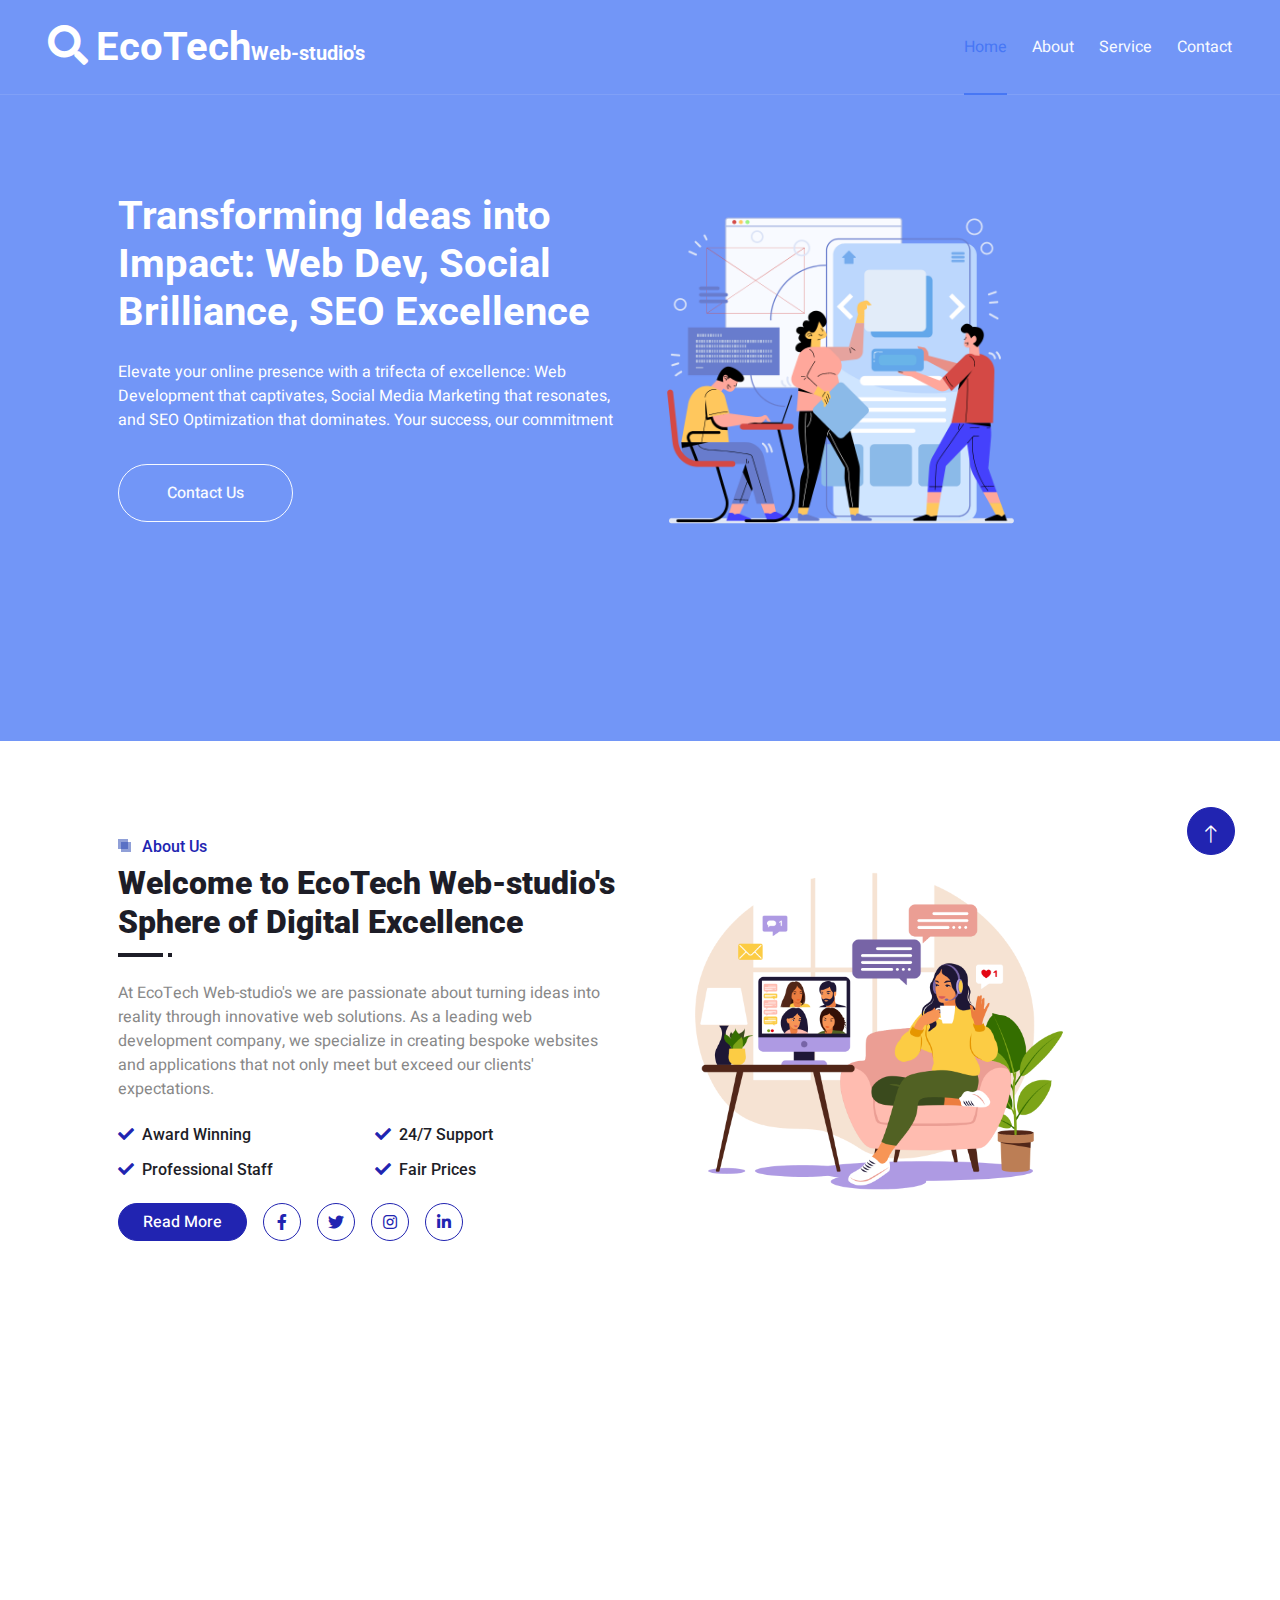
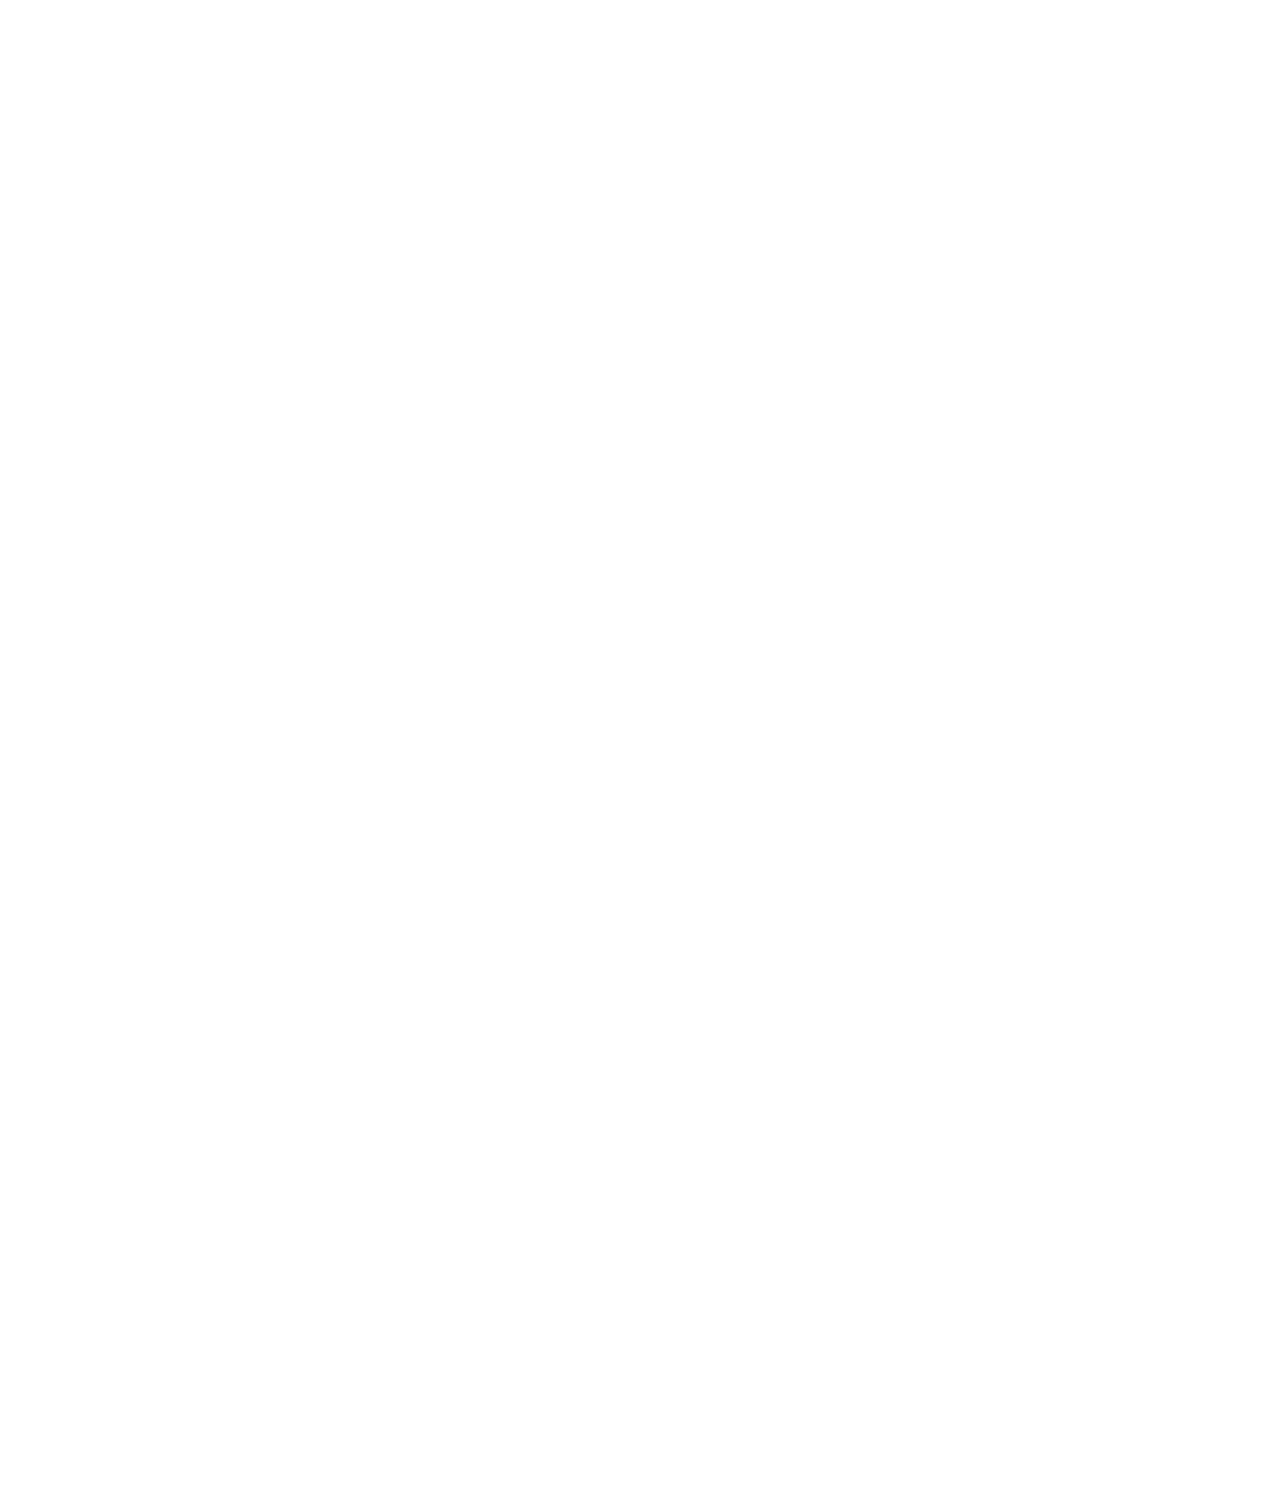
<file: index.html>
<!DOCTYPE html>
<html lang="en">

<head>
    <meta charset="utf-8">
    <title>EcoTech Web-studio's</title>
    
    <meta content="width=device-width, initial-scale=1.0" name="viewport">
    <meta content="" name="keywords">
    <meta content="" name="description">

    <!-- Favicon -->
    <link href="img/favicon.ico" rel="icon">

    <!-- Google Web Fonts -->
    <link rel="preconnect" href="https://fonts.googleapis.com">
    <link rel="preconnect" href="https://fonts.gstatic.com" crossorigin>
    <link href="https://fonts.googleapis.com/css2?family=Heebo:wght@400;500&family=Roboto:wght@400;500;700&display=swap" rel="stylesheet"> 

    <!-- Icon Font Stylesheet -->
    <link href="https://cdnjs.cloudflare.com/ajax/libs/font-awesome/5.10.0/css/all.min.css" rel="stylesheet">
    <link href="https://cdn.jsdelivr.net/npm/bootstrap-icons@1.4.1/font/bootstrap-icons.css" rel="stylesheet">

    <!-- Libraries Stylesheet -->
    <link href="lib/animate/animate.min.css" rel="stylesheet">
    <link href="lib/owlcarousel/assets/owl.carousel.min.css" rel="stylesheet">
    <link href="lib/lightbox/css/lightbox.min.css" rel="stylesheet">

    <!-- Customized Bootstrap Stylesheet -->
    <link href="css/bootstrap.min.css" rel="stylesheet">

    <!-- Template Stylesheet -->
    <link href="css/style.css" rel="stylesheet">
</head>

<body>
    <div class="container-xxl bg-white p-0">
        <!-- Spinner Start -->
        <div id="spinner" class="show bg-white position-fixed translate-middle w-100 vh-100 top-50 start-50 d-flex align-items-center justify-content-center">
            <div class="spinner-grow text-primary" style="width: 3rem; height: 3rem;" role="status">
                <span class="sr-only">Loading...</span>
            </div>
        </div>
        <!-- Spinner End -->


        <!-- Navbar & Hero Start -->
        <div class="container-xxl position-relative p-0">
            <nav class="navbar navbar-expand-lg navbar-light px-4 px-lg-5 py-3 py-lg-0">
                <a href="" class="navbar-brand p-0">
                    <h1 class="m-0"><i class="fa fa-search me-2"></i>EcoTech<span class="fs-5">Web-studio's</span></h1>
                    <!-- <img src="img/logo.png" alt="Logo"> -->
                </a>
                <button class="navbar-toggler" type="button" data-bs-toggle="collapse" data-bs-target="#navbarCollapse">
                    <span class="fa fa-bars"></span>
                </button>
                <div class="collapse navbar-collapse" id="navbarCollapse">
                    <div class="navbar-nav ms-auto py-0">
                        <a href="index.html" class="nav-item nav-link active">Home </a>
                        <a href="about.html" class="nav-item nav-link">About</a>
                         <a href="service.html" class="nav-item nav-link">Service</a>
                       <!-- <a href="project.html" class="nav-item nav-link">Project</a>
                        <div class="nav-item dropdown">
                            <a href="#" class="nav-link dropdown-toggle" data-bs-toggle="dropdown">Pages</a>
                            <div class="dropdown-menu m-0">
                                <a href="team.html" class="dropdown-item">Our Team</a>
                                <a href="testimonial.html" class="dropdown-item">Testimonial</a>
                                <a href="404.html" class="dropdown-item">404 Page</a>
                            </div>
                        </div> --> 
                        <a href="contact.html" class="nav-item nav-link">Contact</a>
                    </div>
                   <!-- <butaton type="button" class="btn text-secondary ms-3" data-bs-toggle="modal" data-bs-target="#searchModal"><i class="fa fa-search"></i></butaton>
                    <a href="https://htmlcodex.com/startup-company-website-template" class="btn btn-secondary text-light rounded-pill py-2 px-4 ms-3">Pro Version</a>
                </div> -->
            </nav>

            <div class="container-xxl py-5 bg-primary hero-header mb-5">
                <div class="container my-5 py-5 px-lg-5">
                    <div class="row g-5 py-5">
                        <div class="col-lg-6 text-center text-lg-start">
                
                            <h1 class="text-white mb-4 fadeInUp ">Transforming Ideas into Impact: Web Dev, Social Brilliance, SEO Excellence</h1>
                            <p class="text-white pb-3 fadeInUp">Elevate your online presence with a trifecta of excellence: Web Development that captivates, Social Media Marketing that resonates, and SEO Optimization that dominates. Your success, our commitment</p>
                            <!-- <a href="" class="btn btn-light py-sm-3 px-sm-5 rounded-pill me-3 animated slideInLeft">Free Quote</a> -->
                            <a href="" class="btn btn-outline-light py-sm-3 px-sm-5 rounded-pill animated slideInRight">Contact Us</a>
                        </div>
                        <div class="col-lg-6 text-center text-lg-start">
                            <img class="img-fluid" src="img/hero.png" alt="">
                        </div>
                    </div>
                </div>
            </div>
        </div>
        <!-- Navbar & Hero End -->


        <!-- Full Screen Search Start -->
        <div class="modal fade" id="searchModal" tabindex="-1">
            <div class="modal-dialog modal-fullscreen">
                <div class="modal-content" style="background: rgba(29, 29, 39, 0.7);">
                    <div class="modal-header border-0">
                        <button type="button" class="btn bg-white btn-close" data-bs-dismiss="modal" aria-label="Close"></button>
                    </div>
                    <div class="modal-body d-flex align-items-center justify-content-center">
                        <div class="input-group" style="max-width: 600px;">
                            <input type="text" class="form-control bg-transparent border-light p-3" placeholder="Type search keyword">
                            <button class="btn btn-light px-4"><i class="bi bi-search"></i></button>
                        </div>
                    </div>
                </div>
            </div>
        </div>
        <!-- Full Screen Search End -->


        <!-- About Start -->
        <div class="container-xxl py-5">
            <div class="container px-lg-5">
                <div class="row g-5">
                    <div class="col-lg-6 wow fadeInUp" data-wow-delay="0.1s">
                        <div class="section-title position-relative mb-4 pb-2">
                            <h6 class="position-relative text-primary ps-4">About Us</h6>
                            <h2 class="mt-2"><b>Welcome to EcoTech Web-studio's Sphere of Digital Excellence</b></h2>
                        </div>
                        <p class="mb-4">At EcoTech Web-studio's we are passionate about turning ideas into reality through innovative web solutions. As a leading web development company, we specialize in creating bespoke websites and applications that not only meet but exceed our clients' expectations.</p>
                        <div class="row g-3">
                            <div class="col-sm-6">
                                <h6 class="mb-3"><i class="fa fa-check text-primary me-2"></i>Award Winning</h6>
                                <h6 class="mb-0"><i class="fa fa-check text-primary me-2"></i>Professional Staff</h6>
                            </div>
                            <div class="col-sm-6">
                                <h6 class="mb-3"><i class="fa fa-check text-primary me-2"></i>24/7 Support</h6>
                                <h6 class="mb-0"><i class="fa fa-check text-primary me-2"></i>Fair Prices</h6>
                            </div>
                        </div>
                        <div class="d-flex align-items-center mt-4">
                            <a class="btn btn-primary rounded-pill px-4 me-3" href="about.html">Read More</a>
                            <a class="btn btn-outline-primary btn-square me-3" href=""><i class="fab fa-facebook-f"></i></a>
                            <a class="btn btn-outline-primary btn-square me-3" href=""><i class="fab fa-twitter"></i></a>
                            <a class="btn btn-outline-primary btn-square me-3" href=""><i class="fab fa-instagram"></i></a>
                            <a class="btn btn-outline-primary btn-square" href=""><i class="fab fa-linkedin-in"></i></a>
                        </div>
                    </div>
                    <div class="col-lg-6">
                        <img class="img-fluid wow zoomIn" data-wow-delay="0.5s" src="img/about.png">
                    </div>
                </div>
            </div>
        </div>
        <!-- About End -->


        <!-- Newsletter Start -->
        <div class="container-xxl bg-primary newsletter my-5 wow fadeInUp" data-wow-delay="0.1s">
            <div class="container px-lg-5">
                <div class="row align-items-center" style="height: 250px;">
                    <div class="col-12 col-md-6">
                        <h3 class="text-white">Ready to get started</h3>
                        <small class="text-white">Diam elitr est dolore at sanctus nonumy.</small>
                        <div class="position-relative w-100 mt-3">
                            <input class="form-control border-0 rounded-pill w-100 ps-4 pe-5" type="text" placeholder="Enter Your Email" style="height: 48px;">
                            <button type="button" class="btn shadow-none position-absolute top-0 end-0 mt-1 me-2"><i class="fa fa-paper-plane text-primary fs-4"></i></button>
                        </div>
                    </div>
                    <div class="col-md-6 text-center mb-n5 d-none d-md-block">
                        <img class="img-fluid mt-5" style="height: 250px;" src="img/newsletter.png">
                    </div>
                </div>
            </div>
        </div>
        <!-- Newsletter End -->


        <!-- Service Start -->
        <div class="container-xxl py-5">
            <div class="container px-lg-5">
                <div class="section-title position-relative text-center mb-5 pb-2 wow fadeInUp" data-wow-delay="0.1s">
                    <h6 class="position-relative d-inline text-primary ps-4">Our Services</h6>
                    <h2 class="mt-2">What Solutions We Provide</h2>
                </div>
                <div class="row g-4">
                    <div class="col-lg-4 col-md-6 wow zoomIn" data-wow-delay="0.1s">
                        <div class="service-item d-flex flex-column justify-content-center text-center rounded">
                            <div class="service-icon flex-shrink-0">
                                <i class="fa fa-search fa-2x"></i>
                            </div>
                            <h5 class="mb-3">SEO Optimization</h5>
                            <p>Elevate your business online with our powerful SEO optimization.Boost visibility,attract targeted traffic,and outshine competitors. Drive sales and dominate search results with our tailored solutions.</p>
                            <a class="btn px-3 mt-auto mx-auto" href="">Read More</a>
                        </div>
                    </div>
                    <div class="col-lg-4 col-md-6 wow zoomIn" data-wow-delay="0.3s">
                        <div class="service-item d-flex flex-column justify-content-center text-center rounded">
                            <div class="service-icon flex-shrink-0">
                                <i class="fas fa-laptop-code fa-2x"></i>
                            </div>
                            <h5 class="mb-3">Web Design</h5>
                            <p>Crafting stunning digital experiences for your brand.Our web design service blends creativity and functionality to elevate your online presence.Modern,responsive,and tailored for success.</p>
                            <a class="btn px-3 mt-auto mx-auto" href="">Read More</a>
                        </div>
                    </div>
                    <div class="col-lg-4 col-md-6 wow zoomIn" data-wow-delay="0.6s">
                        <div class="service-item d-flex flex-column justify-content-center text-center rounded">
                            <div class="service-icon flex-shrink-0">
                                <i class="fas fa-bullhorn fa-2x"></i>
                            </div>
                            <h5 class="mb-3">Social Media Marketing</h5>
                            <p>Supercharge your brand on social media. Our service maximizes engagement,builds a loyal community,and drives results.Elevate your online presence effortlessly.</p>
                            <a class="btn px-3 mt-auto mx-auto" href="">Read More</a>
                        </div>
                    </div>
                    <div class="col-lg-4 col-md-6 wow zoomIn" data-wow-delay="0.1s">
                        <div class="service-item d-flex flex-column justify-content-center text-center rounded">
                            <div class="service-icon flex-shrink-0">
                                <i class="fas fa-shopping-cart  fa-2x"></i>
                            </div>
                            <h5 class="mb-3">E-commerce Website's</h5>
                            <p>Transform your online store with our e-commerce expertise.Seamless transactions,user-friendly design,and tailored solutions for business growth.Elevate your digital retail experience.</p>
                            <a class="btn px-3 mt-auto mx-auto" href="">Read More</a>
                        </div>
                    </div>
                    <!-- <div class="col-lg-4 col-md-6 wow zoomIn" data-wow-delay="0.3s">
                        <div class="service-item d-flex flex-column justify-content-center text-center rounded">
                            <div class="service-icon flex-shrink-0">
                                <i class="fa fa-home fa-2x"></i>
                            </div>
                            <h5 class="mb-3">PPC Advertising</h5>
                            <p>Erat ipsum justo amet duo et elitr dolor, est duo duo eos lorem sed diam stet diam sed stet lorem.</p>
                            <a class="btn px-3 mt-auto mx-auto" href="">Read More</a>
                        </div>
                    </div>
                    <div class="col-lg-4 col-md-6 wow zoomIn" data-wow-delay="0.6s">
                        <div class="service-item d-flex flex-column justify-content-center text-center rounded">
                            <div class="service-icon flex-shrink-0">
                                <i class="fa fa-home fa-2x"></i>
                            </div>
                            <h5 class="mb-3">App Development</h5>
                            <p>Erat ipsum justo amet duo et elitr dolor, est duo duo eos lorem sed diam stet diam sed stet lorem.</p>
                            <a class="btn px-3 mt-auto mx-auto" href="">Read More</a>
                        </div>
                    </div> -->
                </div>
            </div>
        </div>
        <!-- Service End -->


        <!-- Portfolio Start
        <div class="container-xxl py-5">
            <div class="container px-lg-5">
                <div class="section-title position-relative text-center mb-5 pb-2 wow fadeInUp" data-wow-delay="0.1s">
                    <h6 class="position-relative d-inline text-primary ps-4">Our Projects</h6>
                    <h2 class="mt-2">Recently Launched Projects</h2>
                </div>
                <div class="row mt-n2 wow fadeInUp" data-wow-delay="0.1s">
                    <div class="col-12 text-center">
                        <ul class="list-inline mb-5" id="portfolio-flters">
                            <li class="btn px-3 pe-4 active" data-filter="*">All</li>
                            <li class="btn px-3 pe-4" data-filter=".first">Design</li>
                            <li class="btn px-3 pe-4" data-filter=".second">Development</li>
                        </ul>
                    </div>
                </div>
                <div class="row g-4 portfolio-container">
                    <div class="col-lg-4 col-md-6 portfolio-item first wow zoomIn" data-wow-delay="0.1s">
                        <div class="position-relative rounded overflow-hidden">
                            <img class="img-fluid w-100" src="img/portfolio-1.jpg" alt="">
                            <div class="portfolio-overlay">
                                <a class="btn btn-light" href="img/portfolio-1.jpg" data-lightbox="portfolio"><i class="fa fa-plus fa-2x text-primary"></i></a>
                                <div class="mt-auto">
                                    <small class="text-white"><i class="fa fa-folder me-2"></i>Web Design</small>
                                    <a class="h5 d-block text-white mt-1 mb-0" href="">Project Name</a>
                                </div>
                            </div>
                        </div>
                    </div>
                    <div class="col-lg-4 col-md-6 portfolio-item second wow zoomIn" data-wow-delay="0.3s">
                        <div class="position-relative rounded overflow-hidden">
                            <img class="img-fluid w-100" src="img/portfolio-2.jpg" alt="">
                            <div class="portfolio-overlay">
                                <a class="btn btn-light" href="img/portfolio-2.jpg" data-lightbox="portfolio"><i class="fa fa-plus fa-2x text-primary"></i></a>
                                <div class="mt-auto">
                                    <small class="text-white"><i class="fa fa-folder me-2"></i>Web Design</small>
                                    <a class="h5 d-block text-white mt-1 mb-0" href="">Project Name</a>
                                </div>
                            </div>
                        </div>
                    </div>
                    <div class="col-lg-4 col-md-6 portfolio-item first wow zoomIn" data-wow-delay="0.6s">
                        <div class="position-relative rounded overflow-hidden">
                            <img class="img-fluid w-100" src="img/portfolio-3.jpg" alt="">
                            <div class="portfolio-overlay">
                                <a class="btn btn-light" href="img/portfolio-3.jpg" data-lightbox="portfolio"><i class="fa fa-plus fa-2x text-primary"></i></a>
                                <div class="mt-auto">
                                    <small class="text-white"><i class="fa fa-folder me-2"></i>Web Design</small>
                                    <a class="h5 d-block text-white mt-1 mb-0" href="">Project Name</a>
                                </div>
                            </div>
                        </div>
                    </div>
                    <div class="col-lg-4 col-md-6 portfolio-item second wow zoomIn" data-wow-delay="0.1s">
                        <div class="position-relative rounded overflow-hidden">
                            <img class="img-fluid w-100" src="img/portfolio-4.jpg" alt="">
                            <div class="portfolio-overlay">
                                <a class="btn btn-light" href="img/portfolio-4.jpg" data-lightbox="portfolio"><i class="fa fa-plus fa-2x text-primary"></i></a>
                                <div class="mt-auto">
                                    <small class="text-white"><i class="fa fa-folder me-2"></i>Web Design</small>
                                    <a class="h5 d-block text-white mt-1 mb-0" href="">Project Name</a>
                                </div>
                            </div>
                        </div>
                    </div>
                    <div class="col-lg-4 col-md-6 portfolio-item first wow zoomIn" data-wow-delay="0.3s">
                        <div class="position-relative rounded overflow-hidden">
                            <img class="img-fluid w-100" src="img/portfolio-5.jpg" alt="">
                            <div class="portfolio-overlay">
                                <a class="btn btn-light" href="img/portfolio-5.jpg" data-lightbox="portfolio"><i class="fa fa-plus fa-2x text-primary"></i></a>
                                <div class="mt-auto">
                                    <small class="text-white"><i class="fa fa-folder me-2"></i>Web Design</small>
                                    <a class="h5 d-block text-white mt-1 mb-0" href="">Project Name</a>
                                </div>
                            </div>
                        </div>
                    </div>
                    <div class="col-lg-4 col-md-6 portfolio-item second wow zoomIn" data-wow-delay="0.6s">
                        <div class="position-relative rounded overflow-hidden">
                            <img class="img-fluid w-100" src="img/portfolio-6.jpg" alt="">
                            <div class="portfolio-overlay">
                                <a class="btn btn-light" href="img/portfolio-6.jpg" data-lightbox="portfolio"><i class="fa fa-plus fa-2x text-primary"></i></a>
                                <div class="mt-auto">
                                    <small class="text-white"><i class="fa fa-folder me-2"></i>Web Design</small>
                                    <a class="h5 d-block text-white mt-1 mb-0" href="">Project Name</a>
                                </div>
                            </div>
                        </div>
                    </div>
                </div>
            </div>
        </div> -->
        <!-- Portfolio End -->


        <!-- Testimonial Start 
        <div class="container-xxl bg-primary testimonial py-5 my-5 wow fadeInUp" data-wow-delay="0.1s">
            <div class="container py-5 px-lg-5">
                <div class="owl-carousel testimonial-carousel">
                    <div class="testimonial-item bg-transparent border rounded text-white p-4">
                        <i class="fa fa-quote-left fa-2x mb-3"></i>
                        <p>Dolor et eos labore, stet justo sed est sed. Diam sed sed dolor stet amet eirmod eos labore diam</p>
                        <div class="d-flex align-items-center">
                            <img class="img-fluid flex-shrink-0 rounded-circle" src="img/testimonial-1.jpg" style="width: 50px; height: 50px;">
                            <div class="ps-3">
                                <h6 class="text-white mb-1">Client Name</h6>
                                <small>Profession</small>
                            </div>
                        </div>
                    </div>
                    <div class="testimonial-item bg-transparent border rounded text-white p-4">
                        <i class="fa fa-quote-left fa-2x mb-3"></i>
                        <p>Dolor et eos labore, stet justo sed est sed. Diam sed sed dolor stet amet eirmod eos labore diam</p>
                        <div class="d-flex align-items-center">
                            <img class="img-fluid flex-shrink-0 rounded-circle" src="img/testimonial-2.jpg" style="width: 50px; height: 50px;">
                            <div class="ps-3">
                                <h6 class="text-white mb-1">Client Name</h6>
                                <small>Profession</small>
                            </div>
                        </div>
                    </div>
                    <div class="testimonial-item bg-transparent border rounded text-white p-4">
                        <i class="fa fa-quote-left fa-2x mb-3"></i>
                        <p>Dolor et eos labore, stet justo sed est sed. Diam sed sed dolor stet amet eirmod eos labore diam</p>
                        <div class="d-flex align-items-center">
                            <img class="img-fluid flex-shrink-0 rounded-circle" src="img/testimonial-3.jpg" style="width: 50px; height: 50px;">
                            <div class="ps-3">
                                <h6 class="text-white mb-1">Client Name</h6>
                                <small>Profession</small>
                            </div>
                        </div>
                    </div>
                    <div class="testimonial-item bg-transparent border rounded text-white p-4">
                        <i class="fa fa-quote-left fa-2x mb-3"></i>
                        <p>Dolor et eos labore, stet justo sed est sed. Diam sed sed dolor stet amet eirmod eos labore diam</p>
                        <div class="d-flex align-items-center">
                            <img class="img-fluid flex-shrink-0 rounded-circle" src="img/testimonial-4.jpg" style="width: 50px; height: 50px;">
                            <div class="ps-3">
                                <h6 class="text-white mb-1">Client Name</h6>
                                <small>Profession</small>
                            </div>
                        </div>
                    </div>
                </div>
            </div>
        </div>-->
        <!-- Testimonial End -->


        <!-- Team Start 
        <div class="container-xxl py-5">
            <div class="container px-lg-5">
                <div class="section-title position-relative text-center mb-5 pb-2 wow fadeInUp" data-wow-delay="0.1s">
                    <h6 class="position-relative d-inline text-primary ps-4">Our Team</h6>
                    <h2 class="mt-2">Meet Our Team Members</h2>
                </div>
                <div class="row g-4">
                    <div class="col-lg-4 col-md-6 wow fadeInUp" data-wow-delay="0.1s">
                        <div class="team-item">
                            <div class="d-flex">
                                <div class="flex-shrink-0 d-flex flex-column align-items-center mt-4 pt-5" style="width: 75px;">
                                    <a class="btn btn-square text-primary bg-white my-1" href=""><i class="fab fa-facebook-f"></i></a>
                                    <a class="btn btn-square text-primary bg-white my-1" href=""><i class="fab fa-twitter"></i></a>
                                    <a class="btn btn-square text-primary bg-white my-1" href=""><i class="fab fa-instagram"></i></a>
                                    <a class="btn btn-square text-primary bg-white my-1" href=""><i class="fab fa-linkedin-in"></i></a>
                                </div>
                                <img class="img-fluid rounded w-100" src="img/team-1.jpg" alt="">
                            </div>
                            <div class="px-4 py-3">
                                <h5 class="fw-bold m-0">Jhon Doe</h5>
                                <small>CEO</small>
                            </div>
                        </div>
                    </div>
                    <div class="col-lg-4 col-md-6 wow fadeInUp" data-wow-delay="0.3s">
                        <div class="team-item">
                            <div class="d-flex">
                                <div class="flex-shrink-0 d-flex flex-column align-items-center mt-4 pt-5" style="width: 75px;">
                                    <a class="btn btn-square text-primary bg-white my-1" href=""><i class="fab fa-facebook-f"></i></a>
                                    <a class="btn btn-square text-primary bg-white my-1" href=""><i class="fab fa-twitter"></i></a>
                                    <a class="btn btn-square text-primary bg-white my-1" href=""><i class="fab fa-instagram"></i></a>
                                    <a class="btn btn-square text-primary bg-white my-1" href=""><i class="fab fa-linkedin-in"></i></a>
                                </div>
                                <img class="img-fluid rounded w-100" src="img/team-2.jpg" alt="">
                            </div>
                            <div class="px-4 py-3">
                                <h5 class="fw-bold m-0">Emma William</h5>
                                <small>Manager</small>
                            </div>
                        </div>
                    </div>
                    <div class="col-lg-4 col-md-6 wow fadeInUp" data-wow-delay="0.6s">
                        <div class="team-item">
                            <div class="d-flex">
                                <div class="flex-shrink-0 d-flex flex-column align-items-center mt-4 pt-5" style="width: 75px;">
                                    <a class="btn btn-square text-primary bg-white my-1" href=""><i class="fab fa-facebook-f"></i></a>
                                    <a class="btn btn-square text-primary bg-white my-1" href=""><i class="fab fa-twitter"></i></a>
                                    <a class="btn btn-square text-primary bg-white my-1" href=""><i class="fab fa-instagram"></i></a>
                                    <a class="btn btn-square text-primary bg-white my-1" href=""><i class="fab fa-linkedin-in"></i></a>
                                </div>
                                <img class="img-fluid rounded w-100" src="img/team-3.jpg" alt="">
                            </div>
                            <div class="px-4 py-3">
                                <h5 class="fw-bold m-0">Noah Michael</h5>
                                <small>Designer</small>
                            </div>
                        </div>
                    </div>
                </div>
            </div>
        </div>-->
        <!-- Team End -->
        

        <!-- Footer Start -->
        <div class="container-fluid bg-primary text-light footer mt-5 pt-5 wow fadeIn" data-wow-delay="0.1s">
            <div class="container py-5 px-lg-5">
                <div class="row g-5">
                    <div class="col-md-6 col-lg-3">
                        <h5 class="text-white mb-4">Get In Touch</h5>
                        <p><i class="fa fa-map-marker-alt me-3"></i>123 Street, New York, USA</p>
                        <p><i class="fa fa-phone-alt me-3"></i>+91 9110210094</p>
                        <p><i class="fa fa-envelope me-3"></i>ecotechgmail.com</p>
                        <div class="d-flex pt-2">
                            <a class="btn btn-outline-light btn-social" href=""><i class="fab fa-twitter"></i></a>
                            <a class="btn btn-outline-light btn-social" href=""><i class="fab fa-facebook-f"></i></a>
                            <a class="btn btn-outline-light btn-social" href=""><i class="fab fa-youtube"></i></a>
                            <a class="btn btn-outline-light btn-social" href=""><i class="fab fa-instagram"></i></a>
                            <a class="btn btn-outline-light btn-social" href=""><i class="fab fa-linkedin-in"></i></a>
                        </div>
                    </div>
                    <div class="col-md-6 col-lg-3">
                        <h5 class="text-white mb-4">Popular Link</h5>
                        <a class="btn btn-link" href="">About Us</a>
                        <a class="btn btn-link" href="">Contact Us</a>
                        <a class="btn btn-link" href="">Privacy Policy</a>
                        <a class="btn btn-link" href="">Terms & Condition</a>
                        <a class="btn btn-link" href="">Career</a>
                    </div>
                    <!-- <div class="col-md-6 col-lg-3">
                        <h5 class="text-white mb-4">Project Gallery</h5>
                        <div class="row g-2">
                            <div class="col-4">
                                <img class="img-fluid" src="img/portfolio-1.jpg" alt="Image">
                            </div>
                            <div class="col-4">
                                <img class="img-fluid" src="img/portfolio-2.jpg" alt="Image">
                            </div>
                            <div class="col-4">
                                <img class="img-fluid" src="img/portfolio-3.jpg" alt="Image">
                            </div>
                            <div class="col-4">
                                <img class="img-fluid" src="img/portfolio-4.jpg" alt="Image">
                            </div>
                            <div class="col-4">
                                <img class="img-fluid" src="img/portfolio-5.jpg" alt="Image">
                            </div>
                            <div class="col-4">
                                <img class="img-fluid" src="img/portfolio-6.jpg" alt="Image">
                            </div>
                        </div>
                    </div> -->
                    <div class="col-md-6 col-lg-3">
                        <h5 class="text-white mb-4">Newsletter</h5>
                        <p>Lorem ipsum dolor sit amet elit. Phasellus nec pretium mi. Curabitur facilisis ornare velit non vulpu</p>
                        <div class="position-relative w-100 mt-3">
                            <input class="form-control border-0 rounded-pill w-100 ps-4 pe-5" type="text" placeholder="Your Email" style="height: 48px;">
                            <button type="button" class="btn shadow-none position-absolute top-0 end-0 mt-1 me-2"><i class="fa fa-paper-plane text-primary fs-4"></i></button>
                        </div>
                    </div>
                </div>
            </div>
            <div class="container px-lg-5">
                <div class="copyright">
                    <div class="row">
                        <div class="col-md-6 text-center text-md-start mb-3 mb-md-0">
                            &copy; <a class="border-bottom" href="#">Your Site Name</a>, All Right Reserved. 
							
							<!--/*** This template is free as long as you keep the footer author’s credit link/attribution link/backlink. If you'd like to use the template without the footer author’s credit link/attribution link/backlink, you can purchase the Credit Removal License from "https://htmlcodex.com/credit-removal". Thank you for your support. ***/-->
							Designed By <a class="border-bottom" href="https://htmlcodex.com">HTML Codex</a>
                        </div>
                        <div class="col-md-6 text-center text-md-end">
                            <div class="footer-menu">
                                <a href="">Home</a>
                                <a href="">Cookies</a>
                                <a href="">Help</a>
                                <a href="">FQAs</a>
                            </div>
                        </div>
                    </div>
                </div>
            </div>
        </div>
        <!-- Footer End -->


        <!-- Back to Top -->
        <a href="#" class="btn btn-lg btn-primary btn-lg-square back-to-top pt-2"><i class="bi bi-arrow-up"></i></a>
    </div>

    <!-- JavaScript Libraries -->
    <script src="https://code.jquery.com/jquery-3.4.1.min.js"></script>
    <script src="https://cdn.jsdelivr.net/npm/bootstrap@5.0.0/dist/js/bootstrap.bundle.min.js"></script>
    <script src="lib/wow/wow.min.js"></script>
    <script src="lib/easing/easing.min.js"></script>
    <script src="lib/waypoints/waypoints.min.js"></script>
    <script src="lib/owlcarousel/owl.carousel.min.js"></script>
    <script src="lib/isotope/isotope.pkgd.min.js"></script>
    <script src="lib/lightbox/js/lightbox.min.js"></script>

    <!-- Template Javascript -->
    <script src="js/main.js"></script>
</body>

</html>
</file>
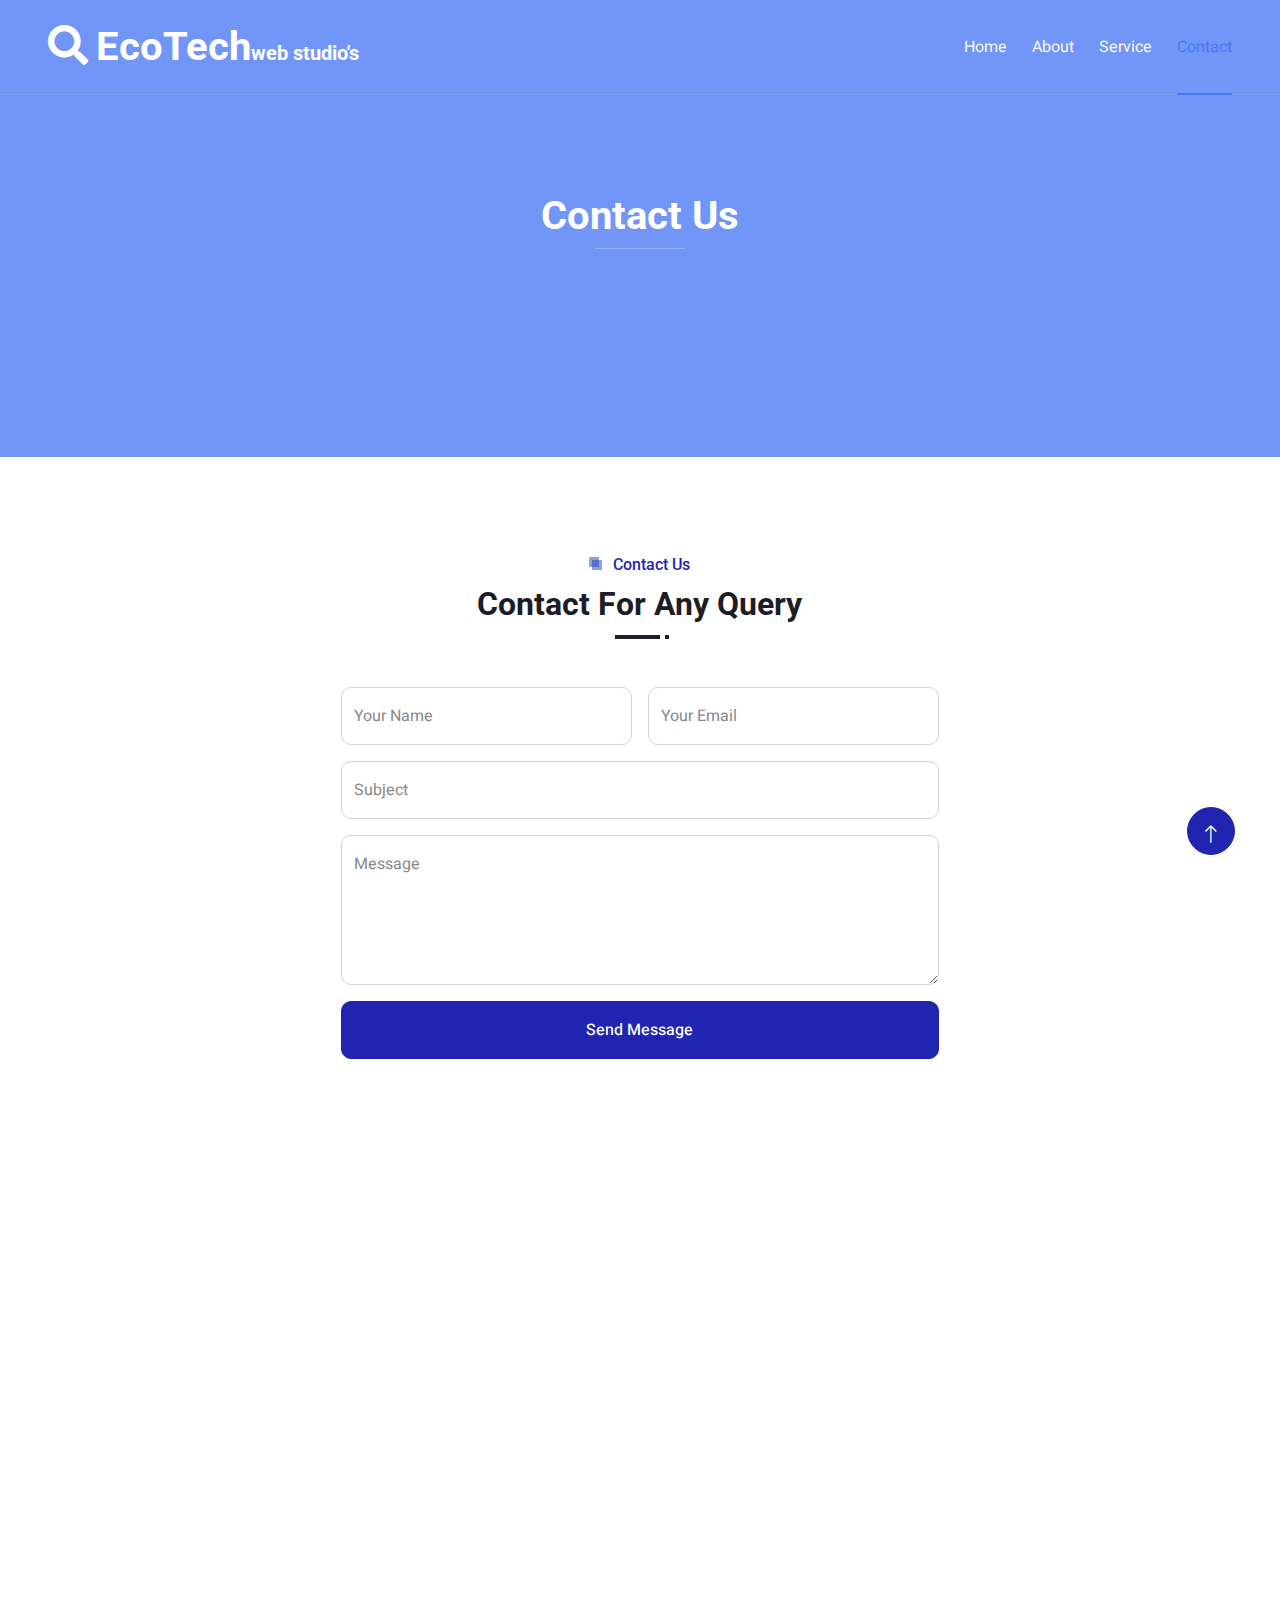
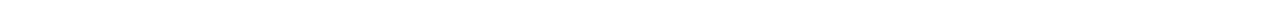
<file: contact.html>
<!DOCTYPE html>
<html lang="en">

<head>
    <meta charset="utf-8">
    <title>SEO Master - SEO Agency Website Template</title>
    <meta content="width=device-width, initial-scale=1.0" name="viewport">
    <meta content="" name="keywords">
    <meta content="" name="description">

    <!-- Favicon -->
    <link href="img/favicon.ico" rel="icon">

    <!-- Google Web Fonts -->
    <link rel="preconnect" href="https://fonts.googleapis.com">
    <link rel="preconnect" href="https://fonts.gstatic.com" crossorigin>
    <link href="https://fonts.googleapis.com/css2?family=Heebo:wght@400;500&family=Roboto:wght@400;500;700&display=swap" rel="stylesheet"> 

    <!-- Icon Font Stylesheet -->
    <link href="https://cdnjs.cloudflare.com/ajax/libs/font-awesome/5.10.0/css/all.min.css" rel="stylesheet">
    <link href="https://cdn.jsdelivr.net/npm/bootstrap-icons@1.4.1/font/bootstrap-icons.css" rel="stylesheet">

    <!-- Libraries Stylesheet -->
    <link href="lib/animate/animate.min.css" rel="stylesheet">
    <link href="lib/owlcarousel/assets/owl.carousel.min.css" rel="stylesheet">
    <link href="lib/lightbox/css/lightbox.min.css" rel="stylesheet">

    <!-- Customized Bootstrap Stylesheet -->
    <link href="css/bootstrap.min.css" rel="stylesheet">

    <!-- Template Stylesheet -->
    <link href="css/style.css" rel="stylesheet">
</head>

<body>
    <div class="container-xxl bg-white p-0">
        <!-- Spinner Start -->
        <div id="spinner" class="show bg-white position-fixed translate-middle w-100 vh-100 top-50 start-50 d-flex align-items-center justify-content-center">
            <div class="spinner-grow text-primary" style="width: 3rem; height: 3rem;" role="status">
                <span class="sr-only">Loading...</span>
            </div>
        </div>
        <!-- Spinner End -->


        <!-- Navbar & Hero Start -->
        <div class="container-xxl position-relative p-0">
            <nav class="navbar navbar-expand-lg navbar-light px-4 px-lg-5 py-3 py-lg-0">
                <a href="" class="navbar-brand p-0">
                    <h1 class="m-0"><i class="fa fa-search me-2"></i>EcoTech<span class="fs-5">web studio's</span></h1>
                    <!-- <img src="img/logo.png" alt="Logo"> -->
                </a>
                <button class="navbar-toggler" type="button" data-bs-toggle="collapse" data-bs-target="#navbarCollapse">
                    <span class="fa fa-bars"></span>
                </button>
                <div class="collapse navbar-collapse" id="navbarCollapse">
                    <div class="navbar-nav ms-auto py-0">
                        <a href="index.html" class="nav-item nav-link">Home</a>
                        <a href="about.html" class="nav-item nav-link">About</a>
                        <a href="service.html" class="nav-item nav-link">Service</a>
                      <!--   <a href="project.html" class="nav-item nav-link">Project</a>
                        <div class="nav-item dropdown">
                            <a href="#" class="nav-link dropdown-toggle" data-bs-toggle="dropdown">Pages</a>
                            <div class="dropdown-menu m-0">
                                <a href="team.html" class="dropdown-item">Our Team</a>
                                <a href="testimonial.html" class="dropdown-item">Testimonial</a>
                                <a href="404.html" class="dropdown-item">404 Page</a>
                            </div>
                        </div> -->
                        <a href="contact.html" class="nav-item nav-link active">Contact</a>
                    </div>
                 <!--<butaton type="button" class="btn text-secondary ms-3" data-bs-toggle="modal" data-bs-target="#searchModal"><i class="fa fa-search"></i></butaton>
                    <a href="https://htmlcodex.com/startup-company-website-template" class="btn btn-secondary text-light rounded-pill py-2 px-4 ms-3">Pro Version</a>
                </div> -->
            </nav>

            <div class="container-xxl py-5 bg-primary hero-header mb-5">
                <div class="container my-5 py-5 px-lg-5">
                    <div class="row g-5 py-5">
                        <div class="col-12 text-center">
                            <h1 class="text-white animated zoomIn">Contact Us</h1>
                            <hr class="bg-white mx-auto mt-0" style="width: 90px;">
                            <nav aria-label="breadcrumb">
                            <!--<ol class="breadcrumb justify-content-center">
                                    <li class="breadcrumb-item"><a class="text-white" href="#">Home</a></li>
                                    <li class="breadcrumb-item"><a class="text-white" href="#">Pages</a></li>
                                    <li class="breadcrumb-item text-white active" aria-current="page">Contact</li> -->
                                </ol>
                            </nav>
                        </div>
                    </div>
                </div>
            </div>
        </div>
        <!-- Navbar & Hero End -->


        <!-- Full Screen Search Start -->
        <div class="modal fade" id="searchModal" tabindex="-1">
            <div class="modal-dialog modal-fullscreen">
                <div class="modal-content" style="background: rgba(29, 29, 39, 0.7);">
                    <div class="modal-header border-0">
                        <button type="button" class="btn bg-white btn-close" data-bs-dismiss="modal" aria-label="Close"></button>
                    </div>
                    <div class="modal-body d-flex align-items-center justify-content-center">
                        <div class="input-group" style="max-width: 600px;">
                            <input type="text" class="form-control bg-transparent border-light p-3" placeholder="Type search keyword">
                            <button class="btn btn-light px-4"><i class="bi bi-search"></i></button>
                        </div>
                    </div>
                </div>
            </div>
        </div>
        <!-- Full Screen Search End -->


        <!-- Contact Start -->
        <div class="container-xxl py-5">
            <div class="container px-lg-5">
                <div class="row justify-content-center">
                    <div class="col-lg-7">
                        <div class="section-title position-relative text-center mb-5 pb-2 wow fadeInUp" data-wow-delay="0.1s">
                            <h6 class="position-relative d-inline text-primary ps-4">Contact Us</h6>
                            <h2 class="mt-2">Contact For Any Query</h2>
                        </div>
                        <div class="wow fadeInUp" data-wow-delay="0.3s">
                            <form>
                                <div class="row g-3">
                                    <div class="col-md-6">
                                        <div class="form-floating">
                                            <input type="text" class="form-control" id="name" placeholder="Your Name">
                                            <label for="name">Your Name</label>
                                        </div>
                                    </div>
                                    <div class="col-md-6">
                                        <div class="form-floating">
                                            <input type="email" class="form-control" id="email" placeholder="Your Email">
                                            <label for="email">Your Email</label>
                                        </div>
                                    </div>
                                    <div class="col-12">
                                        <div class="form-floating">
                                            <input type="text" class="form-control" id="subject" placeholder="Subject">
                                            <label for="subject">Subject</label>
                                        </div>
                                    </div>
                                    <div class="col-12">
                                        <div class="form-floating">
                                            <textarea class="form-control" placeholder="Leave a message here" id="message" style="height: 150px"></textarea>
                                            <label for="message">Message</label>
                                        </div>
                                    </div>
                                    <div class="col-12">
                                        <button class="btn btn-primary w-100 py-3" type="submit">Send Message</button>
                                    </div>
                                </div>
                            </form>
                        </div>
                    </div>
                </div>
            </div>
        </div>
        <!-- Contact End -->
        

        <!-- Footer Start -->
        <div class="container-fluid bg-primary text-light footer mt-5 pt-5 wow fadeIn" data-wow-delay="0.1s">
            <div class="container py-5 px-lg-5">
                <div class="row g-5">
                    <div class="col-md-6 col-lg-3">
                        <h5 class="text-white mb-4">Get In Touch</h5>
                        <p><i class="fa fa-map-marker-alt me-3"></i>123 Street, New York, USA</p>
                        <p><i class="fa fa-phone-alt me-3"></i>+91 9110210094</p>
                        <p><i class="fa fa-envelope me-3"></i>ecotech@gmail.com</p>
                        <div class="d-flex pt-2">
                            <a class="btn btn-outline-light btn-social" href=""><i class="fab fa-twitter"></i></a>
                            <a class="btn btn-outline-light btn-social" href=""><i class="fab fa-facebook-f"></i></a>
                            <a class="btn btn-outline-light btn-social" href=""><i class="fab fa-youtube"></i></a>
                            <a class="btn btn-outline-light btn-social" href=""><i class="fab fa-instagram"></i></a>
                            <a class="btn btn-outline-light btn-social" href=""><i class="fab fa-linkedin-in"></i></a>
                        </div>
                    </div>
                    <div class="col-md-6 col-lg-3">
                        <h5 class="text-white mb-4">Popular Link</h5>
                        <a class="btn btn-link" href="">About Us</a>
                        <a class="btn btn-link" href="">Contact Us</a>
                        <a class="btn btn-link" href="">Privacy Policy</a>
                        <a class="btn btn-link" href="">Terms & Condition</a>
                        <a class="btn btn-link" href="">Career</a>
                    </div>
                <!--<div class="col-md-6 col-lg-3">
                        <h5 class="text-white mb-4">Project Gallery</h5>
                        <div class="row g-2">
                            <div class="col-4">
                                <img class="img-fluid" src="img/portfolio-1.jpg" alt="Image">
                            </div>
                            <div class="col-4">
                                <img class="img-fluid" src="img/portfolio-2.jpg" alt="Image">
                            </div>
                            <div class="col-4">
                                <img class="img-fluid" src="img/portfolio-3.jpg" alt="Image">
                            </div>
                            <div class="col-4">
                                <img class="img-fluid" src="img/portfolio-4.jpg" alt="Image">
                            </div>
                            <div class="col-4">
                                <img class="img-fluid" src="img/portfolio-5.jpg" alt="Image">
                            </div>
                            <div class="col-4">
                                <img class="img-fluid" src="img/portfolio-6.jpg" alt="Image">
                            </div>
                        </div>
                    </div> -->
                    <div class="col-md-6 col-lg-3">
                        <h5 class="text-white mb-4">Newsletter</h5>
                        <p>Lorem ipsum dolor sit amet elit. Phasellus nec pretium mi. Curabitur facilisis ornare velit non vulpu</p>
                        <div class="position-relative w-100 mt-3">
                            <input class="form-control border-0 rounded-pill w-100 ps-4 pe-5" type="text" placeholder="Your Email" style="height: 48px;">
                            <button type="button" class="btn shadow-none position-absolute top-0 end-0 mt-1 me-2"><i class="fa fa-paper-plane text-primary fs-4"></i></button>
                        </div>
                    </div>
                </div>
            </div>
            <div class="container px-lg-5">
                <div class="copyright">
                    <div class="row">
                        <div class="col-md-6 text-center text-md-start mb-3 mb-md-0">
                            &copy; <a class="border-bottom" href="#">Your Site Name</a>, All Right Reserved. 
							
							<!--/*** This template is free as long as you keep the footer author’s credit link/attribution link/backlink. If you'd like to use the template without the footer author’s credit link/attribution link/backlink, you can purchase the Credit Removal License from "https://htmlcodex.com/credit-removal". Thank you for your support. ***/-->
							Designed By <a class="border-bottom" href="https://htmlcodex.com">HTML Codex</a>
                        </div>
                        <div class="col-md-6 text-center text-md-end">
                            <div class="footer-menu">
                                <a href="">Home</a>
                                <a href="">Cookies</a>
                                <a href="">Help</a>
                                <a href="">FQAs</a>
                            </div>
                        </div>
                    </div>
                </div>
            </div>
        </div>
        <!-- Footer End -->


        <!-- Back to Top -->
        <a href="#" class="btn btn-lg btn-primary btn-lg-square back-to-top pt-2"><i class="bi bi-arrow-up"></i></a>
    </div>

    <!-- JavaScript Libraries -->
    <script src="https://code.jquery.com/jquery-3.4.1.min.js"></script>
    <script src="https://cdn.jsdelivr.net/npm/bootstrap@5.0.0/dist/js/bootstrap.bundle.min.js"></script>
    <script src="lib/wow/wow.min.js"></script>
    <script src="lib/easing/easing.min.js"></script>
    <script src="lib/waypoints/waypoints.min.js"></script>
    <script src="lib/owlcarousel/owl.carousel.min.js"></script>
    <script src="lib/isotope/isotope.pkgd.min.js"></script>
    <script src="lib/lightbox/js/lightbox.min.js"></script>

    <!-- Template Javascript -->
    <script src="js/main.js"></script>
</body>

</html>
</file>
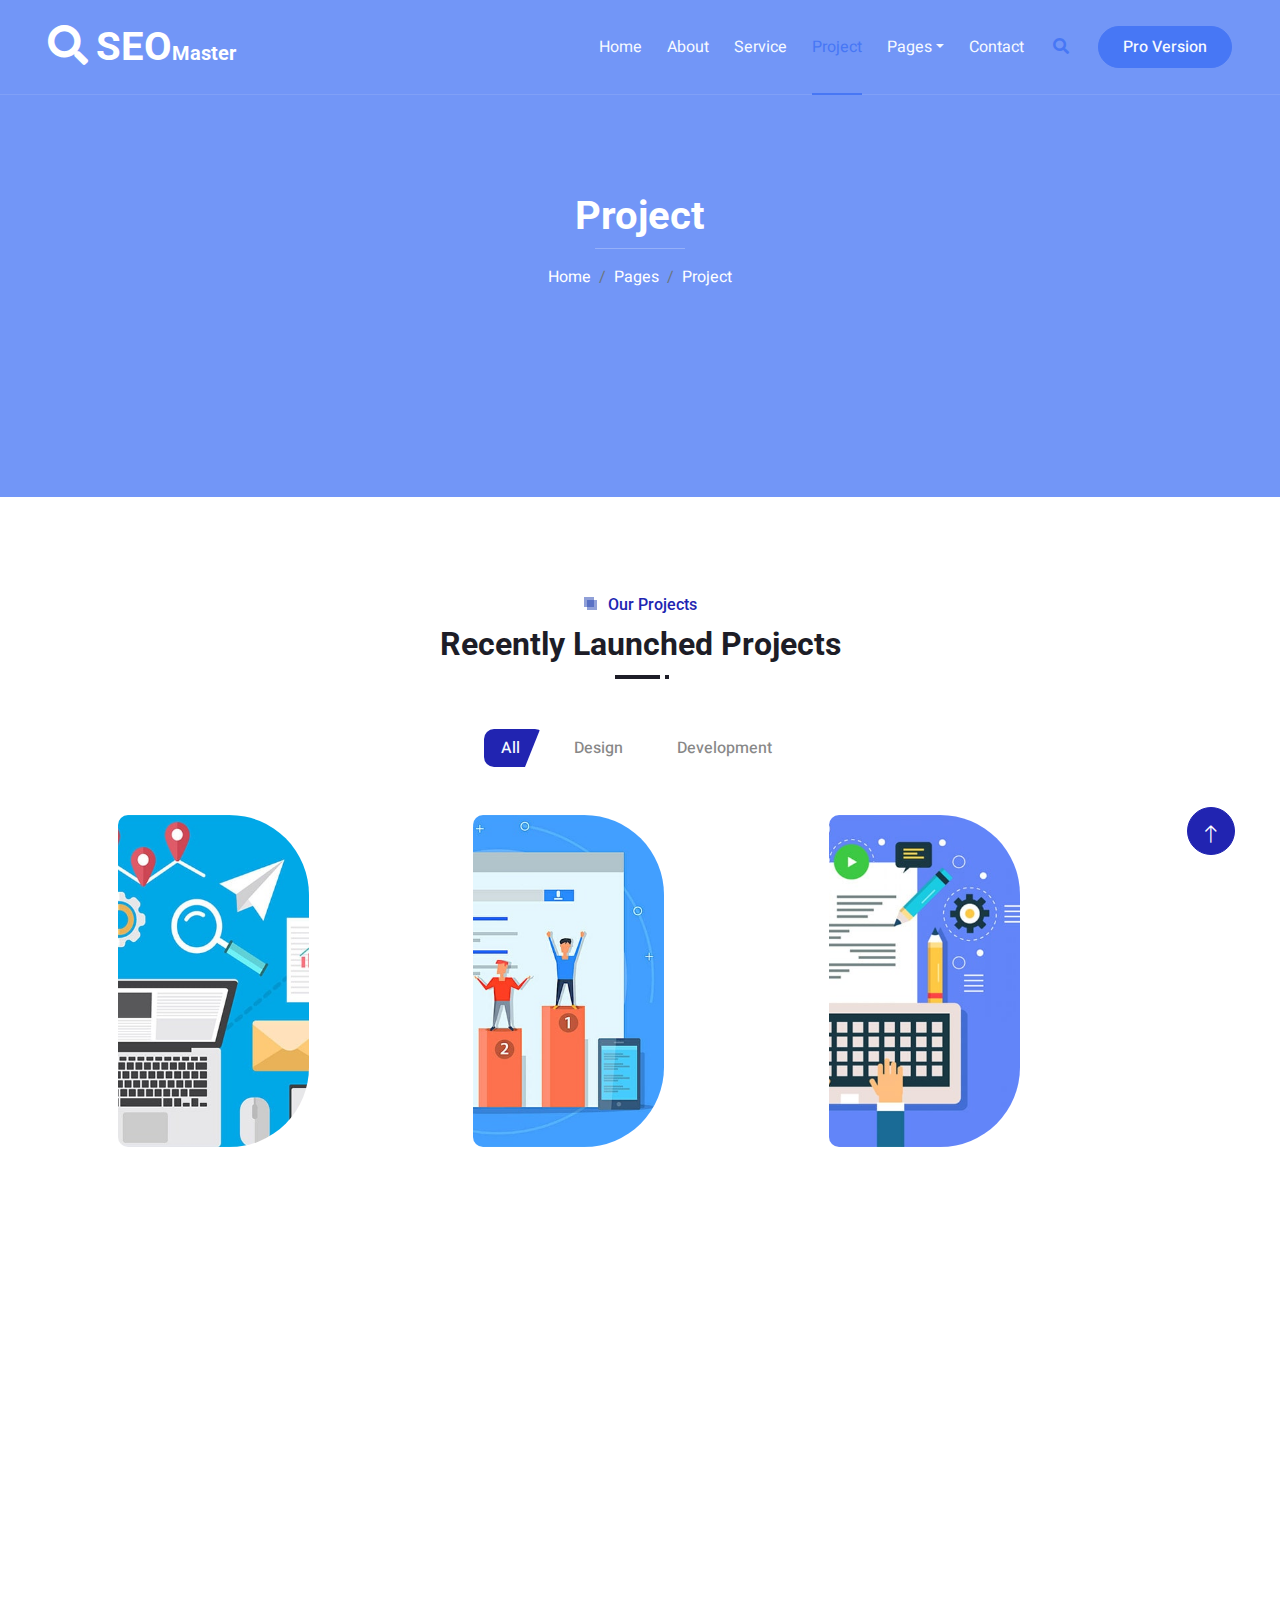
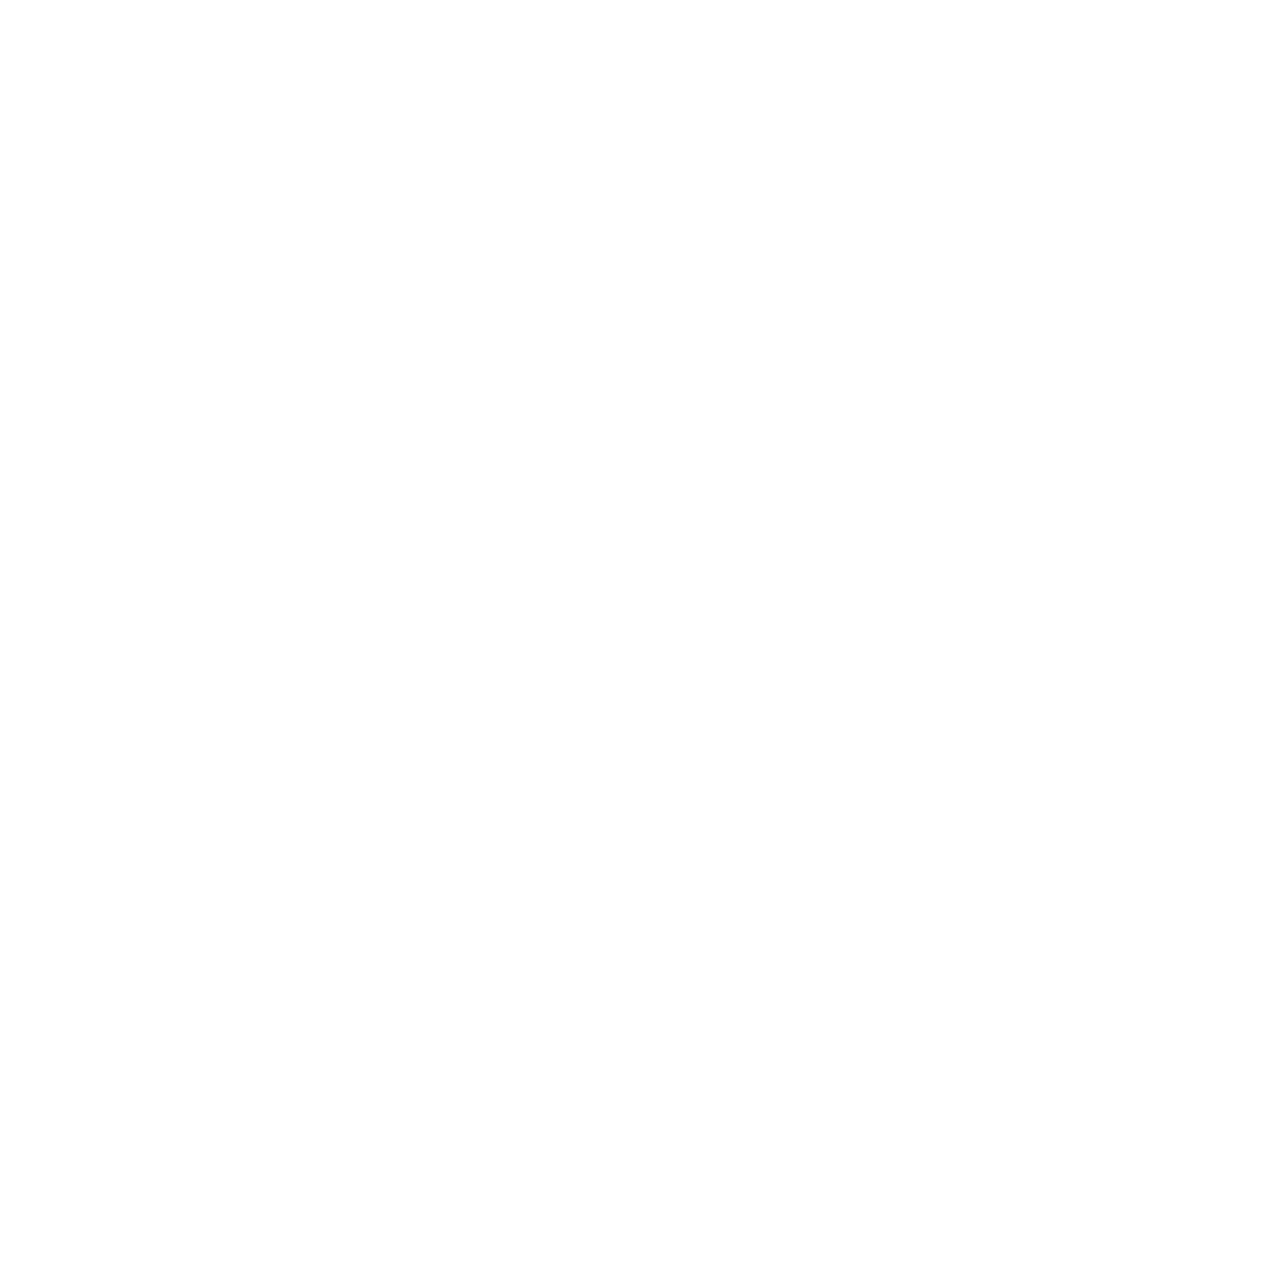
<file: project.html>
<!DOCTYPE html>
<html lang="en">

<head>
    <meta charset="utf-8">
    <title>SEO Master - SEO Agency Website Template</title>
    <meta content="width=device-width, initial-scale=1.0" name="viewport">
    <meta content="" name="keywords">
    <meta content="" name="description">

    <!-- Favicon -->
    <link href="img/favicon.ico" rel="icon">

    <!-- Google Web Fonts -->
    <link rel="preconnect" href="https://fonts.googleapis.com">
    <link rel="preconnect" href="https://fonts.gstatic.com" crossorigin>
    <link href="https://fonts.googleapis.com/css2?family=Heebo:wght@400;500&family=Roboto:wght@400;500;700&display=swap" rel="stylesheet"> 

    <!-- Icon Font Stylesheet -->
    <link href="https://cdnjs.cloudflare.com/ajax/libs/font-awesome/5.10.0/css/all.min.css" rel="stylesheet">
    <link href="https://cdn.jsdelivr.net/npm/bootstrap-icons@1.4.1/font/bootstrap-icons.css" rel="stylesheet">

    <!-- Libraries Stylesheet -->
    <link href="lib/animate/animate.min.css" rel="stylesheet">
    <link href="lib/owlcarousel/assets/owl.carousel.min.css" rel="stylesheet">
    <link href="lib/lightbox/css/lightbox.min.css" rel="stylesheet">

    <!-- Customized Bootstrap Stylesheet -->
    <link href="css/bootstrap.min.css" rel="stylesheet">

    <!-- Template Stylesheet -->
    <link href="css/style.css" rel="stylesheet">
</head>

<body>
    <div class="container-xxl bg-white p-0">
        <!-- Spinner Start -->
        <div id="spinner" class="show bg-white position-fixed translate-middle w-100 vh-100 top-50 start-50 d-flex align-items-center justify-content-center">
            <div class="spinner-grow text-primary" style="width: 3rem; height: 3rem;" role="status">
                <span class="sr-only">Loading...</span>
            </div>
        </div>
        <!-- Spinner End -->


        <!-- Navbar & Hero Start -->
        <div class="container-xxl position-relative p-0">
            <nav class="navbar navbar-expand-lg navbar-light px-4 px-lg-5 py-3 py-lg-0">
                <a href="" class="navbar-brand p-0">
                    <h1 class="m-0"><i class="fa fa-search me-2"></i>SEO<span class="fs-5">Master</span></h1>
                    <!-- <img src="img/logo.png" alt="Logo"> -->
                </a>
                <button class="navbar-toggler" type="button" data-bs-toggle="collapse" data-bs-target="#navbarCollapse">
                    <span class="fa fa-bars"></span>
                </button>
                <div class="collapse navbar-collapse" id="navbarCollapse">
                    <div class="navbar-nav ms-auto py-0">
                        <a href="index.html" class="nav-item nav-link">Home</a>
                        <a href="about.html" class="nav-item nav-link">About</a>
                        <a href="service.html" class="nav-item nav-link">Service</a>
                        <a href="project.html" class="nav-item nav-link active">Project</a>
                        <div class="nav-item dropdown">
                            <a href="#" class="nav-link dropdown-toggle" data-bs-toggle="dropdown">Pages</a>
                            <div class="dropdown-menu m-0">
                                <a href="team.html" class="dropdown-item">Our Team</a>
                                <a href="testimonial.html" class="dropdown-item">Testimonial</a>
                                <a href="404.html" class="dropdown-item">404 Page</a>
                            </div>
                        </div>
                        <a href="contact.html" class="nav-item nav-link">Contact</a>
                    </div>
                    <butaton type="button" class="btn text-secondary ms-3" data-bs-toggle="modal" data-bs-target="#searchModal"><i class="fa fa-search"></i></butaton>
                    <a href="https://htmlcodex.com/startup-company-website-template" class="btn btn-secondary text-light rounded-pill py-2 px-4 ms-3">Pro Version</a>
                </div>
            </nav>

            <div class="container-xxl py-5 bg-primary hero-header mb-5">
                <div class="container my-5 py-5 px-lg-5">
                    <div class="row g-5 py-5">
                        <div class="col-12 text-center">
                            <h1 class="text-white animated zoomIn">Project</h1>
                            <hr class="bg-white mx-auto mt-0" style="width: 90px;">
                            <nav aria-label="breadcrumb">
                                <ol class="breadcrumb justify-content-center">
                                    <li class="breadcrumb-item"><a class="text-white" href="#">Home</a></li>
                                    <li class="breadcrumb-item"><a class="text-white" href="#">Pages</a></li>
                                    <li class="breadcrumb-item text-white active" aria-current="page">Project</li>
                                </ol>
                            </nav>
                        </div>
                    </div>
                </div>
            </div>
        </div>
        <!-- Navbar & Hero End -->


        <!-- Full Screen Search Start -->
        <div class="modal fade" id="searchModal" tabindex="-1">
            <div class="modal-dialog modal-fullscreen">
                <div class="modal-content" style="background: rgba(29, 29, 39, 0.7);">
                    <div class="modal-header border-0">
                        <button type="button" class="btn bg-white btn-close" data-bs-dismiss="modal" aria-label="Close"></button>
                    </div>
                    <div class="modal-body d-flex align-items-center justify-content-center">
                        <div class="input-group" style="max-width: 600px;">
                            <input type="text" class="form-control bg-transparent border-light p-3" placeholder="Type search keyword">
                            <button class="btn btn-light px-4"><i class="bi bi-search"></i></button>
                        </div>
                    </div>
                </div>
            </div>
        </div>
        <!-- Full Screen Search End -->


        <!-- Portfolio Start -->
        <div class="container-xxl py-5">
            <div class="container px-lg-5">
                <div class="section-title position-relative text-center mb-5 pb-2 wow fadeInUp" data-wow-delay="0.1s">
                    <h6 class="position-relative d-inline text-primary ps-4">Our Projects</h6>
                    <h2 class="mt-2">Recently Launched Projects</h2>
                </div>
                <div class="row mt-n2 wow fadeInUp" data-wow-delay="0.1s">
                    <div class="col-12 text-center">
                        <ul class="list-inline mb-5" id="portfolio-flters">
                            <li class="btn px-3 pe-4 active" data-filter="*">All</li>
                            <li class="btn px-3 pe-4" data-filter=".first">Design</li>
                            <li class="btn px-3 pe-4" data-filter=".second">Development</li>
                        </ul>
                    </div>
                </div>
                <div class="row g-4 portfolio-container">
                    <div class="col-lg-4 col-md-6 portfolio-item first wow zoomIn" data-wow-delay="0.1s">
                        <div class="position-relative rounded overflow-hidden">
                            <img class="img-fluid w-100" src="img/portfolio-1.jpg" alt="">
                            <div class="portfolio-overlay">
                                <a class="btn btn-light" href="img/portfolio-1.jpg" data-lightbox="portfolio"><i class="fa fa-plus fa-2x text-primary"></i></a>
                                <div class="mt-auto">
                                    <small class="text-white"><i class="fa fa-folder me-2"></i>Web Design</small>
                                    <a class="h5 d-block text-white mt-1 mb-0" href="">Project Name</a>
                                </div>
                            </div>
                        </div>
                    </div>
                    <div class="col-lg-4 col-md-6 portfolio-item second wow zoomIn" data-wow-delay="0.3s">
                        <div class="position-relative rounded overflow-hidden">
                            <img class="img-fluid w-100" src="img/portfolio-2.jpg" alt="">
                            <div class="portfolio-overlay">
                                <a class="btn btn-light" href="img/portfolio-2.jpg" data-lightbox="portfolio"><i class="fa fa-plus fa-2x text-primary"></i></a>
                                <div class="mt-auto">
                                    <small class="text-white"><i class="fa fa-folder me-2"></i>Web Design</small>
                                    <a class="h5 d-block text-white mt-1 mb-0" href="">Project Name</a>
                                </div>
                            </div>
                        </div>
                    </div>
                    <div class="col-lg-4 col-md-6 portfolio-item first wow zoomIn" data-wow-delay="0.6s">
                        <div class="position-relative rounded overflow-hidden">
                            <img class="img-fluid w-100" src="img/portfolio-3.jpg" alt="">
                            <div class="portfolio-overlay">
                                <a class="btn btn-light" href="img/portfolio-3.jpg" data-lightbox="portfolio"><i class="fa fa-plus fa-2x text-primary"></i></a>
                                <div class="mt-auto">
                                    <small class="text-white"><i class="fa fa-folder me-2"></i>Web Design</small>
                                    <a class="h5 d-block text-white mt-1 mb-0" href="">Project Name</a>
                                </div>
                            </div>
                        </div>
                    </div>
                    <div class="col-lg-4 col-md-6 portfolio-item second wow zoomIn" data-wow-delay="0.1s">
                        <div class="position-relative rounded overflow-hidden">
                            <img class="img-fluid w-100" src="img/portfolio-4.jpg" alt="">
                            <div class="portfolio-overlay">
                                <a class="btn btn-light" href="img/portfolio-4.jpg" data-lightbox="portfolio"><i class="fa fa-plus fa-2x text-primary"></i></a>
                                <div class="mt-auto">
                                    <small class="text-white"><i class="fa fa-folder me-2"></i>Web Design</small>
                                    <a class="h5 d-block text-white mt-1 mb-0" href="">Project Name</a>
                                </div>
                            </div>
                        </div>
                    </div>
                    <div class="col-lg-4 col-md-6 portfolio-item first wow zoomIn" data-wow-delay="0.3s">
                        <div class="position-relative rounded overflow-hidden">
                            <img class="img-fluid w-100" src="img/portfolio-5.jpg" alt="">
                            <div class="portfolio-overlay">
                                <a class="btn btn-light" href="img/portfolio-5.jpg" data-lightbox="portfolio"><i class="fa fa-plus fa-2x text-primary"></i></a>
                                <div class="mt-auto">
                                    <small class="text-white"><i class="fa fa-folder me-2"></i>Web Design</small>
                                    <a class="h5 d-block text-white mt-1 mb-0" href="">Project Name</a>
                                </div>
                            </div>
                        </div>
                    </div>
                    <div class="col-lg-4 col-md-6 portfolio-item second wow zoomIn" data-wow-delay="0.6s">
                        <div class="position-relative rounded overflow-hidden">
                            <img class="img-fluid w-100" src="img/portfolio-6.jpg" alt="">
                            <div class="portfolio-overlay">
                                <a class="btn btn-light" href="img/portfolio-6.jpg" data-lightbox="portfolio"><i class="fa fa-plus fa-2x text-primary"></i></a>
                                <div class="mt-auto">
                                    <small class="text-white"><i class="fa fa-folder me-2"></i>Web Design</small>
                                    <a class="h5 d-block text-white mt-1 mb-0" href="">Project Name</a>
                                </div>
                            </div>
                        </div>
                    </div>
                </div>
            </div>
        </div>
        <!-- Portfolio End -->
        

        <!-- Footer Start -->
        <div class="container-fluid bg-primary text-light footer mt-5 pt-5 wow fadeIn" data-wow-delay="0.1s">
            <div class="container py-5 px-lg-5">
                <div class="row g-5">
                    <div class="col-md-6 col-lg-3">
                        <h5 class="text-white mb-4">Get In Touch</h5>
                        <p><i class="fa fa-map-marker-alt me-3"></i>123 Street, New York, USA</p>
                        <p><i class="fa fa-phone-alt me-3"></i>+012 345 67890</p>
                        <p><i class="fa fa-envelope me-3"></i>info@example.com</p>
                        <div class="d-flex pt-2">
                            <a class="btn btn-outline-light btn-social" href=""><i class="fab fa-twitter"></i></a>
                            <a class="btn btn-outline-light btn-social" href=""><i class="fab fa-facebook-f"></i></a>
                            <a class="btn btn-outline-light btn-social" href=""><i class="fab fa-youtube"></i></a>
                            <a class="btn btn-outline-light btn-social" href=""><i class="fab fa-instagram"></i></a>
                            <a class="btn btn-outline-light btn-social" href=""><i class="fab fa-linkedin-in"></i></a>
                        </div>
                    </div>
                    <div class="col-md-6 col-lg-3">
                        <h5 class="text-white mb-4">Popular Link</h5>
                        <a class="btn btn-link" href="">About Us</a>
                        <a class="btn btn-link" href="">Contact Us</a>
                        <a class="btn btn-link" href="">Privacy Policy</a>
                        <a class="btn btn-link" href="">Terms & Condition</a>
                        <a class="btn btn-link" href="">Career</a>
                    </div>
                    <div class="col-md-6 col-lg-3">
                        <h5 class="text-white mb-4">Project Gallery</h5>
                        <div class="row g-2">
                            <div class="col-4">
                                <img class="img-fluid" src="img/portfolio-1.jpg" alt="Image">
                            </div>
                            <div class="col-4">
                                <img class="img-fluid" src="img/portfolio-2.jpg" alt="Image">
                            </div>
                            <div class="col-4">
                                <img class="img-fluid" src="img/portfolio-3.jpg" alt="Image">
                            </div>
                            <div class="col-4">
                                <img class="img-fluid" src="img/portfolio-4.jpg" alt="Image">
                            </div>
                            <div class="col-4">
                                <img class="img-fluid" src="img/portfolio-5.jpg" alt="Image">
                            </div>
                            <div class="col-4">
                                <img class="img-fluid" src="img/portfolio-6.jpg" alt="Image">
                            </div>
                        </div>
                    </div>
                    <div class="col-md-6 col-lg-3">
                        <h5 class="text-white mb-4">Newsletter</h5>
                        <p>Lorem ipsum dolor sit amet elit. Phasellus nec pretium mi. Curabitur facilisis ornare velit non vulpu</p>
                        <div class="position-relative w-100 mt-3">
                            <input class="form-control border-0 rounded-pill w-100 ps-4 pe-5" type="text" placeholder="Your Email" style="height: 48px;">
                            <button type="button" class="btn shadow-none position-absolute top-0 end-0 mt-1 me-2"><i class="fa fa-paper-plane text-primary fs-4"></i></button>
                        </div>
                    </div>
                </div>
            </div>
            <div class="container px-lg-5">
                <div class="copyright">
                    <div class="row">
                        <div class="col-md-6 text-center text-md-start mb-3 mb-md-0">
                            &copy; <a class="border-bottom" href="#">Your Site Name</a>, All Right Reserved. 
							
							<!--/*** This template is free as long as you keep the footer author’s credit link/attribution link/backlink. If you'd like to use the template without the footer author’s credit link/attribution link/backlink, you can purchase the Credit Removal License from "https://htmlcodex.com/credit-removal". Thank you for your support. ***/-->
							Designed By <a class="border-bottom" href="https://htmlcodex.com">HTML Codex</a>
                        </div>
                        <div class="col-md-6 text-center text-md-end">
                            <div class="footer-menu">
                                <a href="">Home</a>
                                <a href="">Cookies</a>
                                <a href="">Help</a>
                                <a href="">FQAs</a>
                            </div>
                        </div>
                    </div>
                </div>
            </div>
        </div>
        <!-- Footer End -->


        <!-- Back to Top -->
        <a href="#" class="btn btn-lg btn-primary btn-lg-square back-to-top pt-2"><i class="bi bi-arrow-up"></i></a>
    </div>

    <!-- JavaScript Libraries -->
    <script src="https://code.jquery.com/jquery-3.4.1.min.js"></script>
    <script src="https://cdn.jsdelivr.net/npm/bootstrap@5.0.0/dist/js/bootstrap.bundle.min.js"></script>
    <script src="lib/wow/wow.min.js"></script>
    <script src="lib/easing/easing.min.js"></script>
    <script src="lib/waypoints/waypoints.min.js"></script>
    <script src="lib/owlcarousel/owl.carousel.min.js"></script>
    <script src="lib/isotope/isotope.pkgd.min.js"></script>
    <script src="lib/lightbox/js/lightbox.min.js"></script>

    <!-- Template Javascript -->
    <script src="js/main.js"></script>
</body>

</html>
</file>
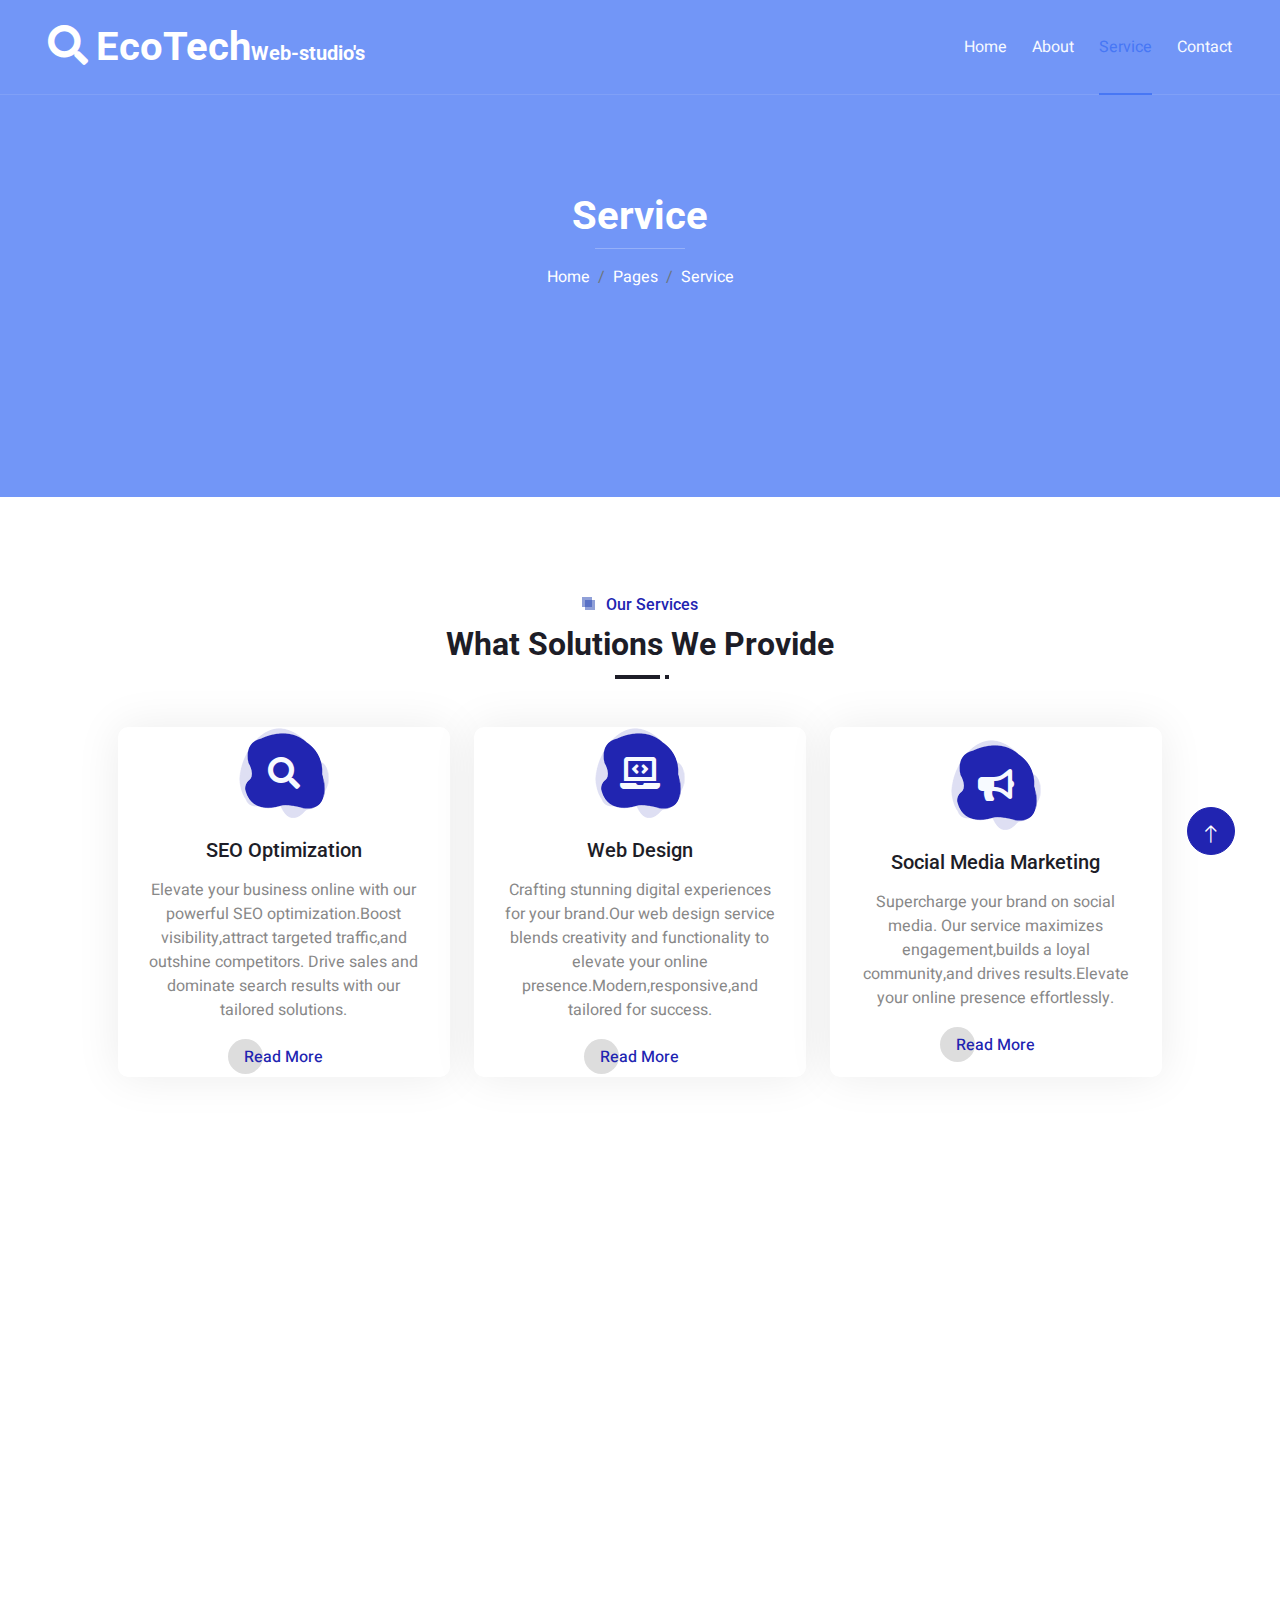
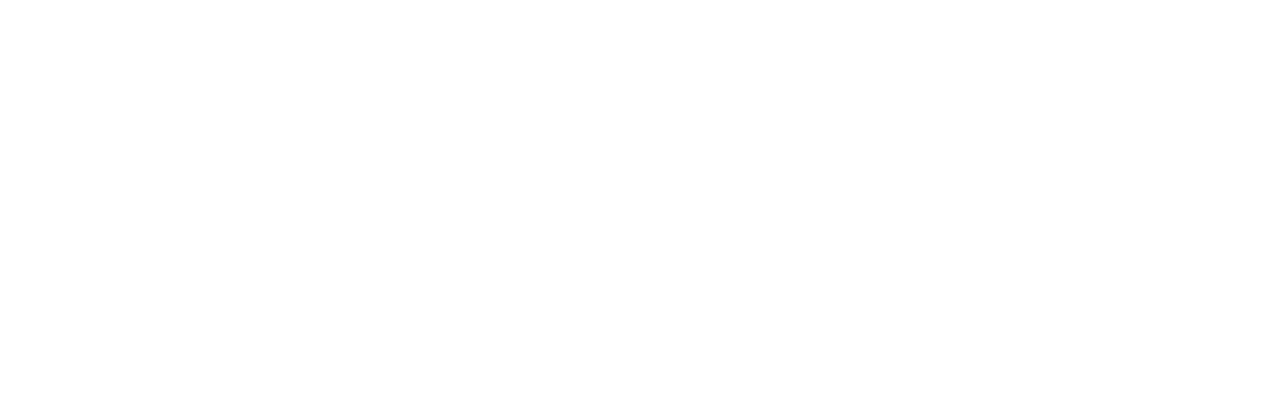
<file: service.html>
<!DOCTYPE html>
<html lang="en">

<head>
    <meta charset="utf-8">
    <title>EcoTech Web-studio's</title>
    <meta content="width=device-width, initial-scale=1.0" name="viewport">
    <meta content="" name="keywords">
    <meta content="" name="description">

    <!-- Favicon -->
    <link href="img/favicon.ico" rel="icon">

    <!-- Google Web Fonts -->
    <link rel="preconnect" href="https://fonts.googleapis.com">
    <link rel="preconnect" href="https://fonts.gstatic.com" crossorigin>
    <link href="https://fonts.googleapis.com/css2?family=Heebo:wght@400;500&family=Roboto:wght@400;500;700&display=swap" rel="stylesheet"> 

    <!-- Icon Font Stylesheet -->
    <link href="https://cdnjs.cloudflare.com/ajax/libs/font-awesome/5.10.0/css/all.min.css" rel="stylesheet">
    <link href="https://cdn.jsdelivr.net/npm/bootstrap-icons@1.4.1/font/bootstrap-icons.css" rel="stylesheet">

    <!-- Libraries Stylesheet -->
    <link href="lib/animate/animate.min.css" rel="stylesheet">
    <link href="lib/owlcarousel/assets/owl.carousel.min.css" rel="stylesheet">
    <link href="lib/lightbox/css/lightbox.min.css" rel="stylesheet">

    <!-- Customized Bootstrap Stylesheet -->
    <link href="css/bootstrap.min.css" rel="stylesheet">

    <!-- Template Stylesheet -->
    <link href="css/style.css" rel="stylesheet">
</head>

<body>
    <div class="container-xxl bg-white p-0">
        <!-- Spinner Start -->
        <div id="spinner" class="show bg-white position-fixed translate-middle w-100 vh-100 top-50 start-50 d-flex align-items-center justify-content-center">
            <div class="spinner-grow text-primary" style="width: 3rem; height: 3rem;" role="status">
                <span class="sr-only">Loading...</span>
            </div>
        </div>
        <!-- Spinner End -->


        <!-- Navbar & Hero Start -->
        <div class="container-xxl position-relative p-0">
            <nav class="navbar navbar-expand-lg navbar-light px-4 px-lg-5 py-3 py-lg-0">
                <a href="" class="navbar-brand p-0">
                    <h1 class="m-0"><i class="fa fa-search me-2"></i>EcoTech<span class="fs-5">Web-studio's</span></h1>
                    <!-- <img src="img/logo.png" alt="Logo"> -->
                </a>
                <button class="navbar-toggler" type="button" data-bs-toggle="collapse" data-bs-target="#navbarCollapse">
                    <span class="fa fa-bars"></span>
                </button>
                <div class="collapse navbar-collapse" id="navbarCollapse">
                    <div class="navbar-nav ms-auto py-0">
                        <a href="index.html" class="nav-item nav-link">Home</a>
                        <a href="about.html" class="nav-item nav-link">About</a>
                        <a href="service.html" class="nav-item nav-link active">Service</a>
                        <a href="contact.html" class="nav-item nav-link">Contact</a>
                    </div>
                    <!-- <butaton type="button" class="btn text-secondary ms-3" data-bs-toggle="modal" data-bs-target="#searchModal"><i class="fa fa-search"></i></butaton>
                    <a href="https://htmlcodex.com/startup-company-website-template" class="btn btn-secondary text-light rounded-pill py-2 px-4 ms-3">Pro Version</a> -->
                </div>
            </nav>

            <div class="container-xxl py-5 bg-primary hero-header mb-5">
                <div class="container my-5 py-5 px-lg-5">
                    <div class="row g-5 py-5">
                        <div class="col-12 text-center">
                            <h1 class="text-white animated zoomIn">Service</h1>
                            <hr class="bg-white mx-auto mt-0" style="width: 90px;">
                            <nav aria-label="breadcrumb">
                                <ol class="breadcrumb justify-content-center">
                                    <li class="breadcrumb-item"><a class="text-white" href="#">Home</a></li>
                                    <li class="breadcrumb-item"><a class="text-white" href="#">Pages</a></li>
                                    <li class="breadcrumb-item text-white active" aria-current="page">Service</li>
                                </ol>
                            </nav>
                        </div>
                    </div>
                </div>
            </div>
        </div>
        <!-- Navbar & Hero End -->


        <!-- Full Screen Search Start -->
        <div class="modal fade" id="searchModal" tabindex="-1">
            <div class="modal-dialog modal-fullscreen">
                <div class="modal-content" style="background: rgba(29, 29, 39, 0.7);">
                    <div class="modal-header border-0">
                        <button type="button" class="btn bg-white btn-close" data-bs-dismiss="modal" aria-label="Close"></button>
                    </div>
                    <div class="modal-body d-flex align-items-center justify-content-center">
                        <div class="input-group" style="max-width: 600px;">
                            <input type="text" class="form-control bg-transparent border-light p-3" placeholder="Type search keyword">
                            <button class="btn btn-light px-4"><i class="bi bi-search"></i></button>
                        </div>
                    </div>
                </div>
            </div>
        </div>
        <!-- Full Screen Search End -->


        <!-- Service Start -->
        <div class="container-xxl py-5">
            <div class="container px-lg-5">
                <div class="section-title position-relative text-center mb-5 pb-2 wow fadeInUp" data-wow-delay="0.1s">
                    <h6 class="position-relative d-inline text-primary ps-4">Our Services</h6>
                    <h2 class="mt-2">What Solutions We Provide</h2>
                </div>
                <div class="row g-4">
                    <div class="col-lg-4 col-md-6 wow zoomIn" data-wow-delay="0.1s">
                        <div class="service-item d-flex flex-column justify-content-center text-center rounded">
                            <div class="service-icon flex-shrink-0">
                                <i class="fa fa-search fa-2x"></i>
                            </div>
                            <h5 class="mb-3">SEO Optimization</h5>
                            <p>Elevate your business online with our powerful SEO optimization.Boost visibility,attract targeted traffic,and outshine competitors. Drive sales and dominate search results with our tailored solutions.</p>
                            <a class="btn px-3 mt-auto mx-auto" href="">Read More</a>
                        </div>
                    </div>
                    <div class="col-lg-4 col-md-6 wow zoomIn" data-wow-delay="0.3s">
                        <div class="service-item d-flex flex-column justify-content-center text-center rounded">
                            <div class="service-icon flex-shrink-0">
                                <i class="fas fa-laptop-code fa-2x"></i>
                            </div>
                            <h5 class="mb-3">Web Design</h5>
                            <p>Crafting stunning digital experiences for your brand.Our web design service blends creativity and functionality to elevate your online presence.Modern,responsive,and tailored for success.</p>
                            <a class="btn px-3 mt-auto mx-auto" href="">Read More</a>
                        </div>
                    </div>
                    <div class="col-lg-4 col-md-6 wow zoomIn" data-wow-delay="0.6s">
                        <div class="service-item d-flex flex-column justify-content-center text-center rounded">
                            <div class="service-icon flex-shrink-0">
                                <i class="fas fa-bullhorn fa-2x"></i>
                            </div>
                            <h5 class="mb-3">Social Media Marketing</h5>
                            <p>Supercharge your brand on social media. Our service maximizes engagement,builds a loyal community,and drives results.Elevate your online presence effortlessly.</p>
                            <a class="btn px-3 mt-auto mx-auto" href="">Read More</a>
                        </div>
                    </div>
                    <div class="col-lg-4 col-md-6 wow zoomIn" data-wow-delay="0.1s">
                        <div class="service-item d-flex flex-column justify-content-center text-center rounded">
                            <div class="service-icon flex-shrink-0">
                                <i class="fas fa-shopping-cart  fa-2x"></i>
                            </div>
                            <h5 class="mb-3">E-commerce Website's</h5>
                            <p>Transform your online store with our e-commerce expertise.Seamless transactions,user-friendly design,and tailored solutions for business growth.Elevate your digital retail experience.</p>
                            <a class="btn px-3 mt-auto mx-auto" href="">Read More</a>
                        </div>
                    </div>
                </div>
            </div>
        </div>
        <!-- Service End -->
        

        <!-- Footer Start -->
        <div class="container-fluid bg-primary text-light footer mt-5 pt-5 wow fadeIn" data-wow-delay="0.1s">
            <div class="container py-5 px-lg-5">
                <div class="row g-5">
                    <div class="col-md-6 col-lg-3">
                        <h5 class="text-white mb-4">Get In Touch</h5>
                        <p><i class="fa fa-map-marker-alt me-3"></i>Banglore</p>
                        <p><i class="fa fa-phone-alt me-3"></i><a href="tel:+919110210094">+91 9110210094</a></p>
                        <p><i class="fa fa-envelope me-3"></i>info@example.com</p>
                        <div class="d-flex pt-2">
                            <a class="btn btn-outline-light btn-social" href=""><i class="fab fa-twitter"></i></a>
                            <a class="btn btn-outline-light btn-social" href=""><i class="fab fa-facebook-f"></i></a>
                            <a class="btn btn-outline-light btn-social" href=""><i class="fab fa-youtube"></i></a>
                            <a class="btn btn-outline-light btn-social" href=""><i class="fab fa-instagram"></i></a>
                            <a class="btn btn-outline-light btn-social" href=""><i class="fab fa-linkedin-in"></i></a>
                        </div>
                    </div>
                    <div class="col-md-6 col-lg-3">
                        <h5 class="text-white mb-4">Popular Link</h5>
                        <a class="btn btn-link" href="about.html">About Us</a>
                        <a class="btn btn-link" href="contact.html">Contact Us</a>
                        <a class="btn btn-link" href="">Privacy Policy</a>
                        <a class="btn btn-link" href="">Terms & Condition</a>
                    </div>
                    <div class="col-md-6 col-lg-3">
                        <h5 class="text-white mb-4">Newsletter</h5>
                        <p>Lorem ipsum dolor sit amet elit. Phasellus nec pretium mi. Curabitur facilisis ornare velit non vulpu</p>
                        <div class="position-relative w-100 mt-3">
                            <input class="form-control border-0 rounded-pill w-100 ps-4 pe-5" type="text" placeholder="Your Email" style="height: 48px;">
                            <button type="button" class="btn shadow-none position-absolute top-0 end-0 mt-1 me-2"><i class="fa fa-paper-plane text-primary fs-4"></i></button>
                        </div>
                    </div>
                </div>
            </div>
            <div class="container px-lg-5">
                <div class="copyright">
                    <div class="row">
                        <div class="col-md-6 text-center text-md-start mb-3 mb-md-0">
                            &copy; <a class="border-bottom" href="#">EcoTech Web-studio's</a>, All Right Reserved. 
							Designed By <a class="border-bottom" href="index.html">EcoTech Website Services</a>
                        </div>
                        <div class="col-md-6 text-center text-md-end">
                            <div class="footer-menu">
                                <a href="index.html">Home</a>
                                <a href="contact.html">Help</a>
                                <a href="about.html">FQAs</a>
                            </div>
                        </div>
                    </div>
                </div>
            </div>
        </div>
        <!-- Footer End -->


        <!-- Back to Top -->
        <a href="#" class="btn btn-lg btn-primary btn-lg-square back-to-top pt-2"><i class="bi bi-arrow-up"></i></a>
    </div>

    <!-- JavaScript Libraries -->
    <script src="https://code.jquery.com/jquery-3.4.1.min.js"></script>
    <script src="https://cdn.jsdelivr.net/npm/bootstrap@5.0.0/dist/js/bootstrap.bundle.min.js"></script>
    <script src="lib/wow/wow.min.js"></script>
    <script src="lib/easing/easing.min.js"></script>
    <script src="lib/waypoints/waypoints.min.js"></script>
    <script src="lib/owlcarousel/owl.carousel.min.js"></script>
    <script src="lib/isotope/isotope.pkgd.min.js"></script>
    <script src="lib/lightbox/js/lightbox.min.js"></script>

    <!-- Template Javascript -->
    <script src="js/main.js"></script>
</body>

</html>
</file>
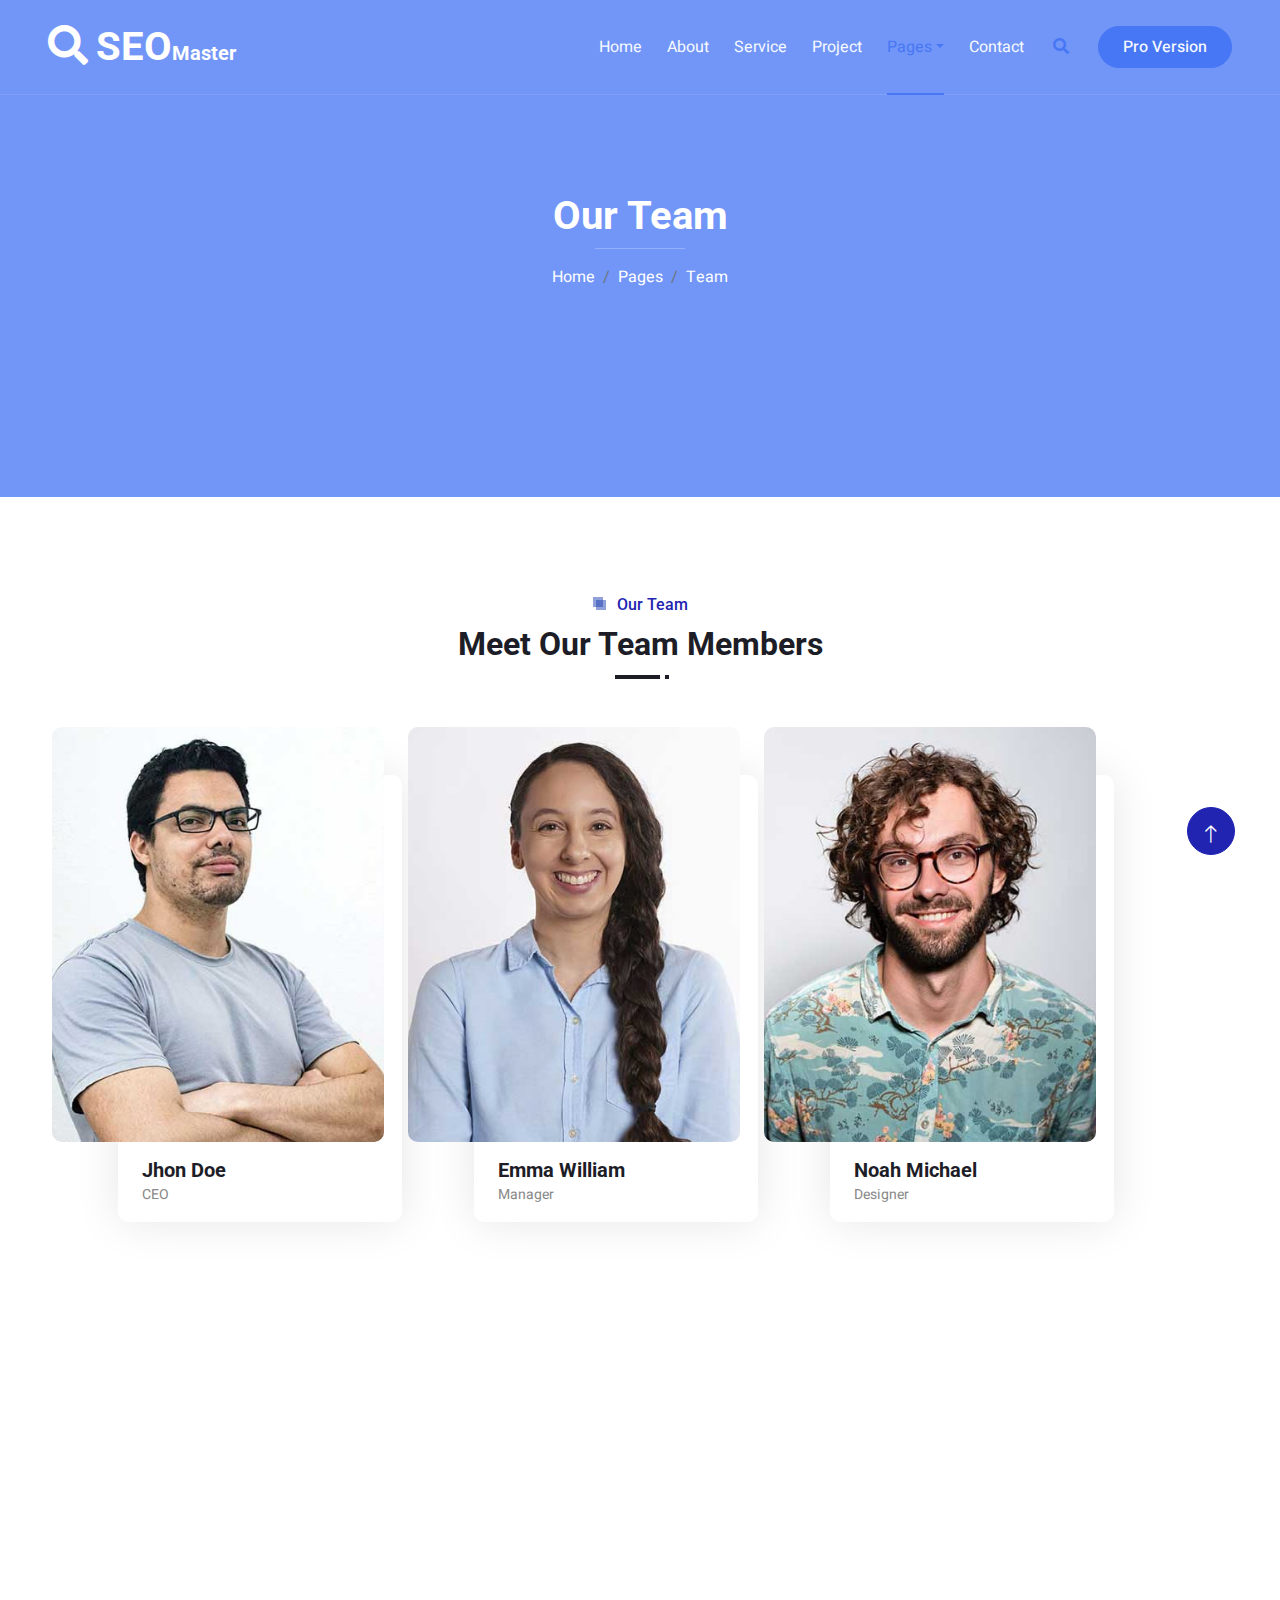
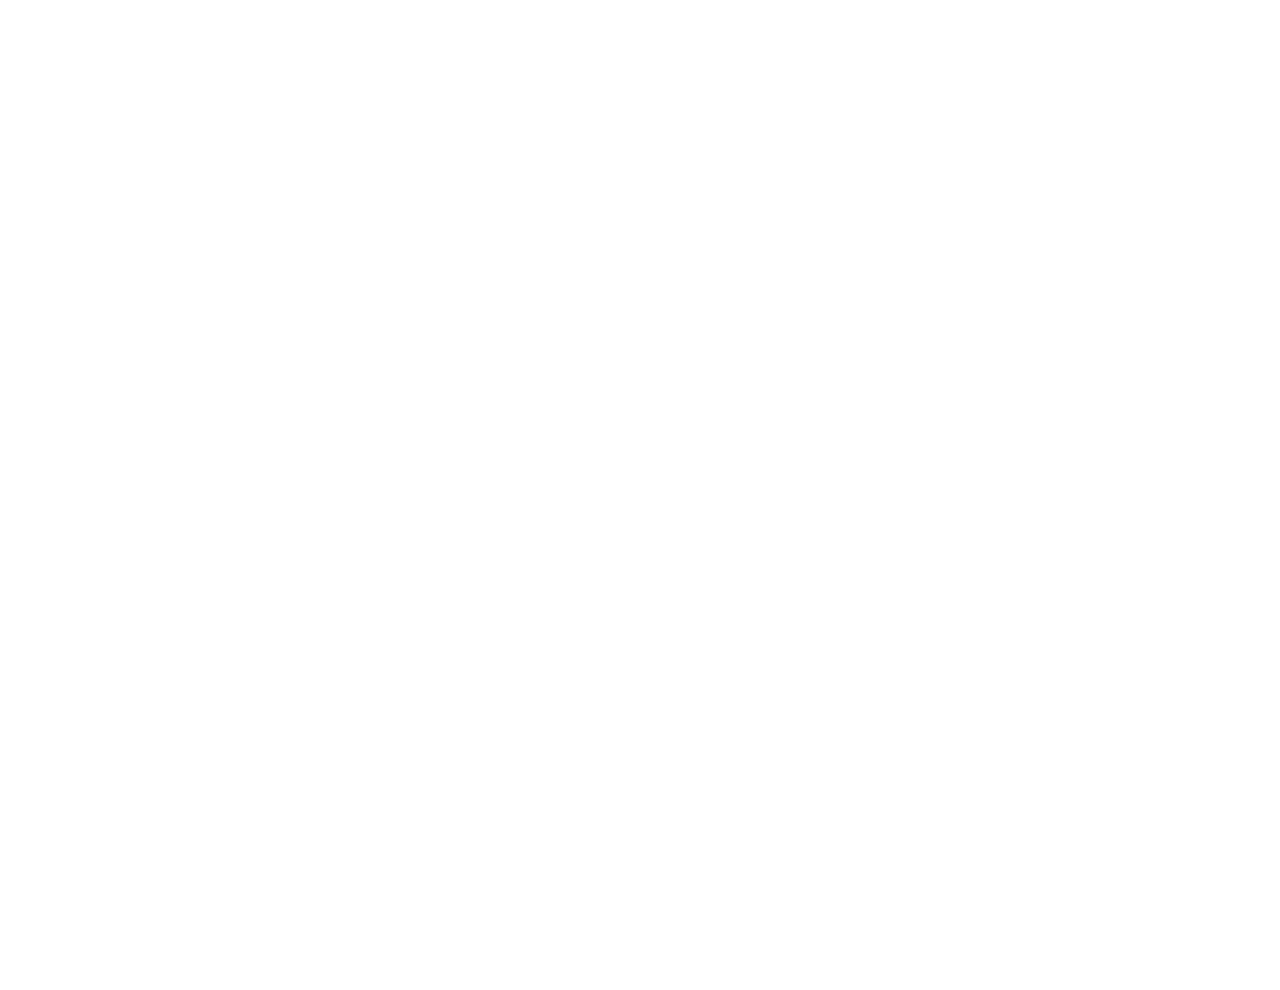
<file: team.html>
<!DOCTYPE html>
<html lang="en">

<head>
    <meta charset="utf-8">
    <title>SEO Master - SEO Agency Website Template</title>
    <meta content="width=device-width, initial-scale=1.0" name="viewport">
    <meta content="" name="keywords">
    <meta content="" name="description">

    <!-- Favicon -->
    <link href="img/favicon.ico" rel="icon">

    <!-- Google Web Fonts -->
    <link rel="preconnect" href="https://fonts.googleapis.com">
    <link rel="preconnect" href="https://fonts.gstatic.com" crossorigin>
    <link href="https://fonts.googleapis.com/css2?family=Heebo:wght@400;500&family=Roboto:wght@400;500;700&display=swap" rel="stylesheet"> 

    <!-- Icon Font Stylesheet -->
    <link href="https://cdnjs.cloudflare.com/ajax/libs/font-awesome/5.10.0/css/all.min.css" rel="stylesheet">
    <link href="https://cdn.jsdelivr.net/npm/bootstrap-icons@1.4.1/font/bootstrap-icons.css" rel="stylesheet">

    <!-- Libraries Stylesheet -->
    <link href="lib/animate/animate.min.css" rel="stylesheet">
    <link href="lib/owlcarousel/assets/owl.carousel.min.css" rel="stylesheet">
    <link href="lib/lightbox/css/lightbox.min.css" rel="stylesheet">

    <!-- Customized Bootstrap Stylesheet -->
    <link href="css/bootstrap.min.css" rel="stylesheet">

    <!-- Template Stylesheet -->
    <link href="css/style.css" rel="stylesheet">
</head>

<body>
    <div class="container-xxl bg-white p-0">
        <!-- Spinner Start -->
        <div id="spinner" class="show bg-white position-fixed translate-middle w-100 vh-100 top-50 start-50 d-flex align-items-center justify-content-center">
            <div class="spinner-grow text-primary" style="width: 3rem; height: 3rem;" role="status">
                <span class="sr-only">Loading...</span>
            </div>
        </div>
        <!-- Spinner End -->


        <!-- Navbar & Hero Start -->
        <div class="container-xxl position-relative p-0">
            <nav class="navbar navbar-expand-lg navbar-light px-4 px-lg-5 py-3 py-lg-0">
                <a href="" class="navbar-brand p-0">
                    <h1 class="m-0"><i class="fa fa-search me-2"></i>SEO<span class="fs-5">Master</span></h1>
                    <!-- <img src="img/logo.png" alt="Logo"> -->
                </a>
                <button class="navbar-toggler" type="button" data-bs-toggle="collapse" data-bs-target="#navbarCollapse">
                    <span class="fa fa-bars"></span>
                </button>
                <div class="collapse navbar-collapse" id="navbarCollapse">
                    <div class="navbar-nav ms-auto py-0">
                        <a href="index.html" class="nav-item nav-link">Home</a>
                        <a href="about.html" class="nav-item nav-link">About</a>
                        <a href="service.html" class="nav-item nav-link">Service</a>
                        <a href="project.html" class="nav-item nav-link">Project</a>
                        <div class="nav-item dropdown">
                            <a href="#" class="nav-link dropdown-toggle active" data-bs-toggle="dropdown">Pages</a>
                            <div class="dropdown-menu m-0">
                                <a href="team.html" class="dropdown-item active">Our Team</a>
                                <a href="testimonial.html" class="dropdown-item">Testimonial</a>
                                <a href="404.html" class="dropdown-item">404 Page</a>
                            </div>
                        </div>
                        <a href="contact.html" class="nav-item nav-link">Contact</a>
                    </div>
                    <butaton type="button" class="btn text-secondary ms-3" data-bs-toggle="modal" data-bs-target="#searchModal"><i class="fa fa-search"></i></butaton>
                    <a href="https://htmlcodex.com/startup-company-website-template" class="btn btn-secondary text-light rounded-pill py-2 px-4 ms-3">Pro Version</a>
                </div>
            </nav>

            <div class="container-xxl py-5 bg-primary hero-header mb-5">
                <div class="container my-5 py-5 px-lg-5">
                    <div class="row g-5 py-5">
                        <div class="col-12 text-center">
                            <h1 class="text-white animated zoomIn">Our Team</h1>
                            <hr class="bg-white mx-auto mt-0" style="width: 90px;">
                            <nav aria-label="breadcrumb">
                                <ol class="breadcrumb justify-content-center">
                                    <li class="breadcrumb-item"><a class="text-white" href="#">Home</a></li>
                                    <li class="breadcrumb-item"><a class="text-white" href="#">Pages</a></li>
                                    <li class="breadcrumb-item text-white active" aria-current="page">Team</li>
                                </ol>
                            </nav>
                        </div>
                    </div>
                </div>
            </div>
        </div>
        <!-- Navbar & Hero End -->


        <!-- Full Screen Search Start -->
        <div class="modal fade" id="searchModal" tabindex="-1">
            <div class="modal-dialog modal-fullscreen">
                <div class="modal-content" style="background: rgba(29, 29, 39, 0.7);">
                    <div class="modal-header border-0">
                        <button type="button" class="btn bg-white btn-close" data-bs-dismiss="modal" aria-label="Close"></button>
                    </div>
                    <div class="modal-body d-flex align-items-center justify-content-center">
                        <div class="input-group" style="max-width: 600px;">
                            <input type="text" class="form-control bg-transparent border-light p-3" placeholder="Type search keyword">
                            <button class="btn btn-light px-4"><i class="bi bi-search"></i></button>
                        </div>
                    </div>
                </div>
            </div>
        </div>
        <!-- Full Screen Search End -->


        <!-- Team Start -->
        <div class="container-xxl py-5">
            <div class="container px-lg-5">
                <div class="section-title position-relative text-center mb-5 pb-2 wow fadeInUp" data-wow-delay="0.1s">
                    <h6 class="position-relative d-inline text-primary ps-4">Our Team</h6>
                    <h2 class="mt-2">Meet Our Team Members</h2>
                </div>
                <div class="row g-4">
                    <div class="col-lg-4 col-md-6 wow fadeInUp" data-wow-delay="0.1s">
                        <div class="team-item">
                            <div class="d-flex">
                                <div class="flex-shrink-0 d-flex flex-column align-items-center mt-4 pt-5" style="width: 75px;">
                                    <a class="btn btn-square text-primary bg-white my-1" href=""><i class="fab fa-facebook-f"></i></a>
                                    <a class="btn btn-square text-primary bg-white my-1" href=""><i class="fab fa-twitter"></i></a>
                                    <a class="btn btn-square text-primary bg-white my-1" href=""><i class="fab fa-instagram"></i></a>
                                    <a class="btn btn-square text-primary bg-white my-1" href=""><i class="fab fa-linkedin-in"></i></a>
                                </div>
                                <img class="img-fluid rounded w-100" src="img/team-1.jpg" alt="">
                            </div>
                            <div class="px-4 py-3">
                                <h5 class="fw-bold m-0">Jhon Doe</h5>
                                <small>CEO</small>
                            </div>
                        </div>
                    </div>
                    <div class="col-lg-4 col-md-6 wow fadeInUp" data-wow-delay="0.3s">
                        <div class="team-item">
                            <div class="d-flex">
                                <div class="flex-shrink-0 d-flex flex-column align-items-center mt-4 pt-5" style="width: 75px;">
                                    <a class="btn btn-square text-primary bg-white my-1" href=""><i class="fab fa-facebook-f"></i></a>
                                    <a class="btn btn-square text-primary bg-white my-1" href=""><i class="fab fa-twitter"></i></a>
                                    <a class="btn btn-square text-primary bg-white my-1" href=""><i class="fab fa-instagram"></i></a>
                                    <a class="btn btn-square text-primary bg-white my-1" href=""><i class="fab fa-linkedin-in"></i></a>
                                </div>
                                <img class="img-fluid rounded w-100" src="img/team-2.jpg" alt="">
                            </div>
                            <div class="px-4 py-3">
                                <h5 class="fw-bold m-0">Emma William</h5>
                                <small>Manager</small>
                            </div>
                        </div>
                    </div>
                    <div class="col-lg-4 col-md-6 wow fadeInUp" data-wow-delay="0.6s">
                        <div class="team-item">
                            <div class="d-flex">
                                <div class="flex-shrink-0 d-flex flex-column align-items-center mt-4 pt-5" style="width: 75px;">
                                    <a class="btn btn-square text-primary bg-white my-1" href=""><i class="fab fa-facebook-f"></i></a>
                                    <a class="btn btn-square text-primary bg-white my-1" href=""><i class="fab fa-twitter"></i></a>
                                    <a class="btn btn-square text-primary bg-white my-1" href=""><i class="fab fa-instagram"></i></a>
                                    <a class="btn btn-square text-primary bg-white my-1" href=""><i class="fab fa-linkedin-in"></i></a>
                                </div>
                                <img class="img-fluid rounded w-100" src="img/team-3.jpg" alt="">
                            </div>
                            <div class="px-4 py-3">
                                <h5 class="fw-bold m-0">Noah Michael</h5>
                                <small>Designer</small>
                            </div>
                        </div>
                    </div>
                </div>
            </div>
        </div>
        <!-- Team End -->
        

        <!-- Footer Start -->
        <div class="container-fluid bg-primary text-light footer mt-5 pt-5 wow fadeIn" data-wow-delay="0.1s">
            <div class="container py-5 px-lg-5">
                <div class="row g-5">
                    <div class="col-md-6 col-lg-3">
                        <h5 class="text-white mb-4">Get In Touch</h5>
                        <p><i class="fa fa-map-marker-alt me-3"></i>123 Street, New York, USA</p>
                        <p><i class="fa fa-phone-alt me-3"></i>+012 345 67890</p>
                        <p><i class="fa fa-envelope me-3"></i>info@example.com</p>
                        <div class="d-flex pt-2">
                            <a class="btn btn-outline-light btn-social" href=""><i class="fab fa-twitter"></i></a>
                            <a class="btn btn-outline-light btn-social" href=""><i class="fab fa-facebook-f"></i></a>
                            <a class="btn btn-outline-light btn-social" href=""><i class="fab fa-youtube"></i></a>
                            <a class="btn btn-outline-light btn-social" href=""><i class="fab fa-instagram"></i></a>
                            <a class="btn btn-outline-light btn-social" href=""><i class="fab fa-linkedin-in"></i></a>
                        </div>
                    </div>
                    <div class="col-md-6 col-lg-3">
                        <h5 class="text-white mb-4">Popular Link</h5>
                        <a class="btn btn-link" href="">About Us</a>
                        <a class="btn btn-link" href="">Contact Us</a>
                        <a class="btn btn-link" href="">Privacy Policy</a>
                        <a class="btn btn-link" href="">Terms & Condition</a>
                        <a class="btn btn-link" href="">Career</a>
                    </div>
                    <div class="col-md-6 col-lg-3">
                        <h5 class="text-white mb-4">Project Gallery</h5>
                        <div class="row g-2">
                            <div class="col-4">
                                <img class="img-fluid" src="img/portfolio-1.jpg" alt="Image">
                            </div>
                            <div class="col-4">
                                <img class="img-fluid" src="img/portfolio-2.jpg" alt="Image">
                            </div>
                            <div class="col-4">
                                <img class="img-fluid" src="img/portfolio-3.jpg" alt="Image">
                            </div>
                            <div class="col-4">
                                <img class="img-fluid" src="img/portfolio-4.jpg" alt="Image">
                            </div>
                            <div class="col-4">
                                <img class="img-fluid" src="img/portfolio-5.jpg" alt="Image">
                            </div>
                            <div class="col-4">
                                <img class="img-fluid" src="img/portfolio-6.jpg" alt="Image">
                            </div>
                        </div>
                    </div>
                    <div class="col-md-6 col-lg-3">
                        <h5 class="text-white mb-4">Newsletter</h5>
                        <p>Lorem ipsum dolor sit amet elit. Phasellus nec pretium mi. Curabitur facilisis ornare velit non vulpu</p>
                        <div class="position-relative w-100 mt-3">
                            <input class="form-control border-0 rounded-pill w-100 ps-4 pe-5" type="text" placeholder="Your Email" style="height: 48px;">
                            <button type="button" class="btn shadow-none position-absolute top-0 end-0 mt-1 me-2"><i class="fa fa-paper-plane text-primary fs-4"></i></button>
                        </div>
                    </div>
                </div>
            </div>
            <div class="container px-lg-5">
                <div class="copyright">
                    <div class="row">
                        <div class="col-md-6 text-center text-md-start mb-3 mb-md-0">
                            &copy; <a class="border-bottom" href="#">Your Site Name</a>, All Right Reserved. 
							
							<!--/*** This template is free as long as you keep the footer author’s credit link/attribution link/backlink. If you'd like to use the template without the footer author’s credit link/attribution link/backlink, you can purchase the Credit Removal License from "https://htmlcodex.com/credit-removal". Thank you for your support. ***/-->
							Designed By <a class="border-bottom" href="https://htmlcodex.com">HTML Codex</a>
                        </div>
                        <div class="col-md-6 text-center text-md-end">
                            <div class="footer-menu">
                                <a href="">Home</a>
                                <a href="">Cookies</a>
                                <a href="">Help</a>
                                <a href="">FQAs</a>
                            </div>
                        </div>
                    </div>
                </div>
            </div>
        </div>
        <!-- Footer End -->


        <!-- Back to Top -->
        <a href="#" class="btn btn-lg btn-primary btn-lg-square back-to-top pt-2"><i class="bi bi-arrow-up"></i></a>
    </div>

    <!-- JavaScript Libraries -->
    <script src="https://code.jquery.com/jquery-3.4.1.min.js"></script>
    <script src="https://cdn.jsdelivr.net/npm/bootstrap@5.0.0/dist/js/bootstrap.bundle.min.js"></script>
    <script src="lib/wow/wow.min.js"></script>
    <script src="lib/easing/easing.min.js"></script>
    <script src="lib/waypoints/waypoints.min.js"></script>
    <script src="lib/owlcarousel/owl.carousel.min.js"></script>
    <script src="lib/isotope/isotope.pkgd.min.js"></script>
    <script src="lib/lightbox/js/lightbox.min.js"></script>

    <!-- Template Javascript -->
    <script src="js/main.js"></script>
</body>

</html>
</file>
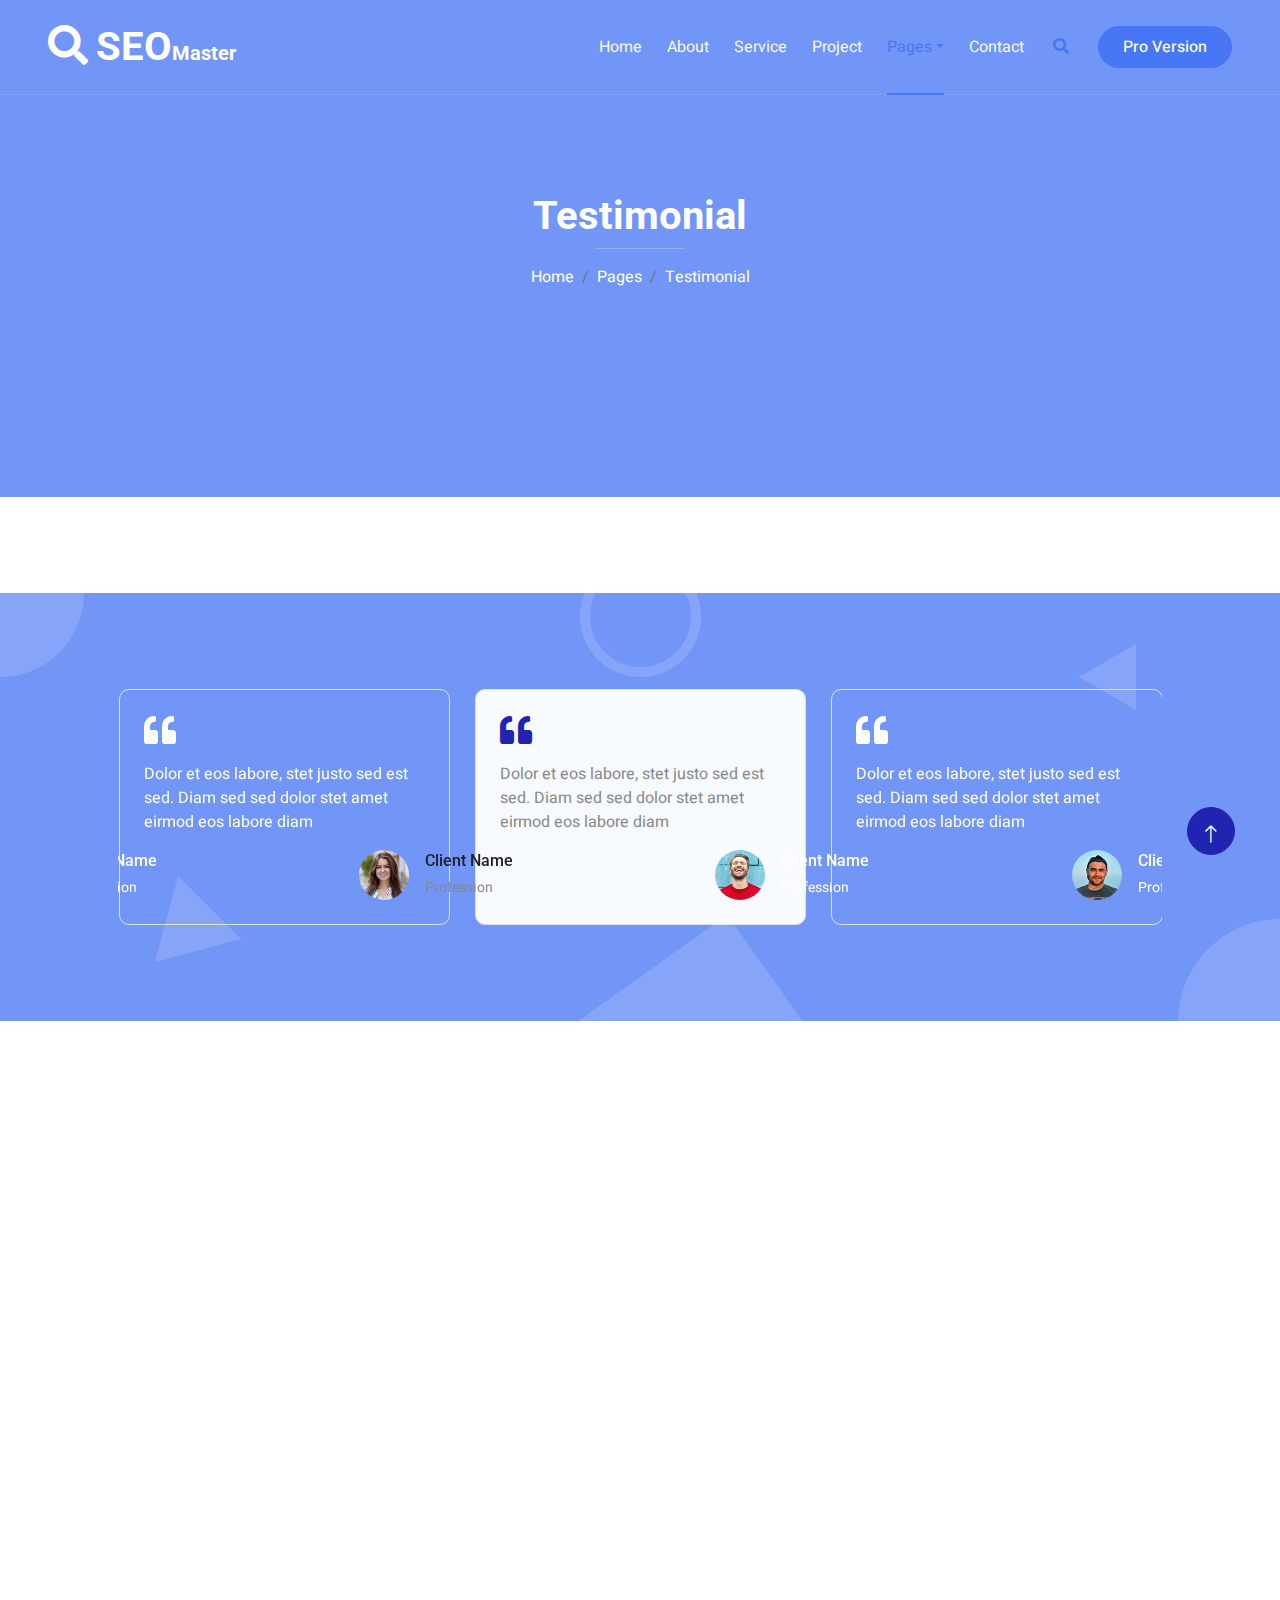
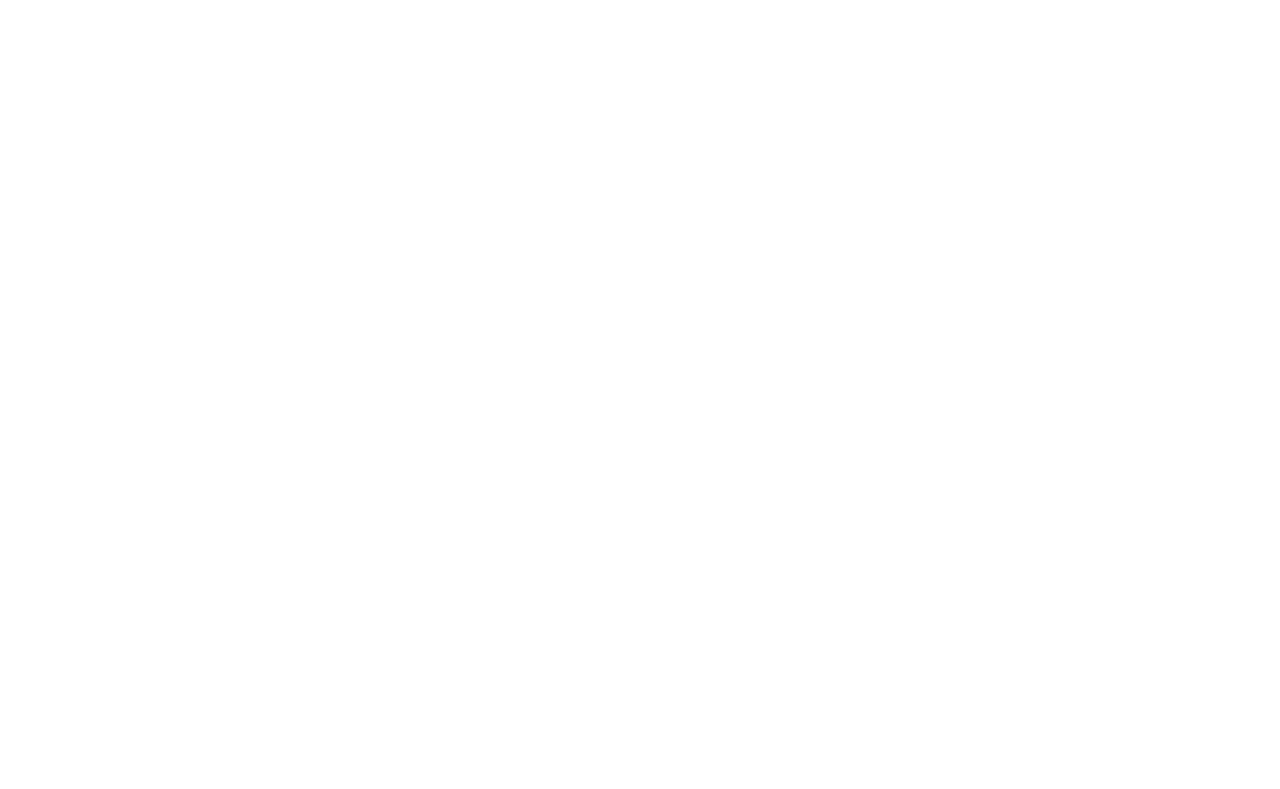
<file: testimonial.html>
<!DOCTYPE html>
<html lang="en">

<head>
    <meta charset="utf-8">
    <title>SEO Master - SEO Agency Website Template</title>
    <meta content="width=device-width, initial-scale=1.0" name="viewport">
    <meta content="" name="keywords">
    <meta content="" name="description">

    <!-- Favicon -->
    <link href="img/favicon.ico" rel="icon">

    <!-- Google Web Fonts -->
    <link rel="preconnect" href="https://fonts.googleapis.com">
    <link rel="preconnect" href="https://fonts.gstatic.com" crossorigin>
    <link href="https://fonts.googleapis.com/css2?family=Heebo:wght@400;500&family=Roboto:wght@400;500;700&display=swap" rel="stylesheet"> 

    <!-- Icon Font Stylesheet -->
    <link href="https://cdnjs.cloudflare.com/ajax/libs/font-awesome/5.10.0/css/all.min.css" rel="stylesheet">
    <link href="https://cdn.jsdelivr.net/npm/bootstrap-icons@1.4.1/font/bootstrap-icons.css" rel="stylesheet">

    <!-- Libraries Stylesheet -->
    <link href="lib/animate/animate.min.css" rel="stylesheet">
    <link href="lib/owlcarousel/assets/owl.carousel.min.css" rel="stylesheet">
    <link href="lib/lightbox/css/lightbox.min.css" rel="stylesheet">

    <!-- Customized Bootstrap Stylesheet -->
    <link href="css/bootstrap.min.css" rel="stylesheet">

    <!-- Template Stylesheet -->
    <link href="css/style.css" rel="stylesheet">
</head>

<body>
    <div class="container-xxl bg-white p-0">
        <!-- Spinner Start -->
        <div id="spinner" class="show bg-white position-fixed translate-middle w-100 vh-100 top-50 start-50 d-flex align-items-center justify-content-center">
            <div class="spinner-grow text-primary" style="width: 3rem; height: 3rem;" role="status">
                <span class="sr-only">Loading...</span>
            </div>
        </div>
        <!-- Spinner End -->


        <!-- Navbar & Hero Start -->
        <div class="container-xxl position-relative p-0">
            <nav class="navbar navbar-expand-lg navbar-light px-4 px-lg-5 py-3 py-lg-0">
                <a href="" class="navbar-brand p-0">
                    <h1 class="m-0"><i class="fa fa-search me-2"></i>SEO<span class="fs-5">Master</span></h1>
                    <!-- <img src="img/logo.png" alt="Logo"> -->
                </a>
                <button class="navbar-toggler" type="button" data-bs-toggle="collapse" data-bs-target="#navbarCollapse">
                    <span class="fa fa-bars"></span>
                </button>
                <div class="collapse navbar-collapse" id="navbarCollapse">
                    <div class="navbar-nav ms-auto py-0">
                        <a href="index.html" class="nav-item nav-link">Home</a>
                        <a href="about.html" class="nav-item nav-link">About</a>
                        <a href="service.html" class="nav-item nav-link">Service</a>
                        <a href="project.html" class="nav-item nav-link">Project</a>
                        <div class="nav-item dropdown">
                            <a href="#" class="nav-link dropdown-toggle active" data-bs-toggle="dropdown">Pages</a>
                            <div class="dropdown-menu m-0">
                                <a href="team.html" class="dropdown-item">Our Team</a>
                                <a href="testimonial.html" class="dropdown-item active">Testimonial</a>
                                <a href="404.html" class="dropdown-item">404 Page</a>
                            </div>
                        </div>
                        <a href="contact.html" class="nav-item nav-link">Contact</a>
                    </div>
                    <butaton type="button" class="btn text-secondary ms-3" data-bs-toggle="modal" data-bs-target="#searchModal"><i class="fa fa-search"></i></butaton>
                    <a href="https://htmlcodex.com/startup-company-website-template" class="btn btn-secondary text-light rounded-pill py-2 px-4 ms-3">Pro Version</a>
                </div>
            </nav>

            <div class="container-xxl py-5 bg-primary hero-header mb-5">
                <div class="container my-5 py-5 px-lg-5">
                    <div class="row g-5 py-5">
                        <div class="col-12 text-center">
                            <h1 class="text-white animated zoomIn">Testimonial</h1>
                            <hr class="bg-white mx-auto mt-0" style="width: 90px;">
                            <nav aria-label="breadcrumb">
                                <ol class="breadcrumb justify-content-center">
                                    <li class="breadcrumb-item"><a class="text-white" href="#">Home</a></li>
                                    <li class="breadcrumb-item"><a class="text-white" href="#">Pages</a></li>
                                    <li class="breadcrumb-item text-white active" aria-current="page">Testimonial</li>
                                </ol>
                            </nav>
                        </div>
                    </div>
                </div>
            </div>
        </div>
        <!-- Navbar & Hero End -->


        <!-- Full Screen Search Start -->
        <div class="modal fade" id="searchModal" tabindex="-1">
            <div class="modal-dialog modal-fullscreen">
                <div class="modal-content" style="background: rgba(29, 29, 39, 0.7);">
                    <div class="modal-header border-0">
                        <button type="button" class="btn bg-white btn-close" data-bs-dismiss="modal" aria-label="Close"></button>
                    </div>
                    <div class="modal-body d-flex align-items-center justify-content-center">
                        <div class="input-group" style="max-width: 600px;">
                            <input type="text" class="form-control bg-transparent border-light p-3" placeholder="Type search keyword">
                            <button class="btn btn-light px-4"><i class="bi bi-search"></i></button>
                        </div>
                    </div>
                </div>
            </div>
        </div>
        <!-- Full Screen Search End -->


        <!-- Testimonial Start -->
        <div class="container-xxl bg-primary testimonial py-5 wow fadeInUp" data-wow-delay="0.1s" style="margin: 6rem 0;">
            <div class="container py-5 px-lg-5">
                <div class="owl-carousel testimonial-carousel">
                    <div class="testimonial-item bg-transparent border rounded text-white p-4">
                        <i class="fa fa-quote-left fa-2x mb-3"></i>
                        <p>Dolor et eos labore, stet justo sed est sed. Diam sed sed dolor stet amet eirmod eos labore diam</p>
                        <div class="d-flex align-items-center">
                            <img class="img-fluid flex-shrink-0 rounded-circle" src="img/testimonial-1.jpg" style="width: 50px; height: 50px;">
                            <div class="ps-3">
                                <h6 class="text-white mb-1">Client Name</h6>
                                <small>Profession</small>
                            </div>
                        </div>
                    </div>
                    <div class="testimonial-item bg-transparent border rounded text-white p-4">
                        <i class="fa fa-quote-left fa-2x mb-3"></i>
                        <p>Dolor et eos labore, stet justo sed est sed. Diam sed sed dolor stet amet eirmod eos labore diam</p>
                        <div class="d-flex align-items-center">
                            <img class="img-fluid flex-shrink-0 rounded-circle" src="img/testimonial-2.jpg" style="width: 50px; height: 50px;">
                            <div class="ps-3">
                                <h6 class="text-white mb-1">Client Name</h6>
                                <small>Profession</small>
                            </div>
                        </div>
                    </div>
                    <div class="testimonial-item bg-transparent border rounded text-white p-4">
                        <i class="fa fa-quote-left fa-2x mb-3"></i>
                        <p>Dolor et eos labore, stet justo sed est sed. Diam sed sed dolor stet amet eirmod eos labore diam</p>
                        <div class="d-flex align-items-center">
                            <img class="img-fluid flex-shrink-0 rounded-circle" src="img/testimonial-3.jpg" style="width: 50px; height: 50px;">
                            <div class="ps-3">
                                <h6 class="text-white mb-1">Client Name</h6>
                                <small>Profession</small>
                            </div>
                        </div>
                    </div>
                    <div class="testimonial-item bg-transparent border rounded text-white p-4">
                        <i class="fa fa-quote-left fa-2x mb-3"></i>
                        <p>Dolor et eos labore, stet justo sed est sed. Diam sed sed dolor stet amet eirmod eos labore diam</p>
                        <div class="d-flex align-items-center">
                            <img class="img-fluid flex-shrink-0 rounded-circle" src="img/testimonial-4.jpg" style="width: 50px; height: 50px;">
                            <div class="ps-3">
                                <h6 class="text-white mb-1">Client Name</h6>
                                <small>Profession</small>
                            </div>
                        </div>
                    </div>
                </div>
            </div>
        </div>
        <!-- Testimonial End -->
        

        <!-- Footer Start -->
        <div class="container-fluid bg-primary text-light footer mt-5 pt-5 wow fadeIn" data-wow-delay="0.1s">
            <div class="container py-5 px-lg-5">
                <div class="row g-5">
                    <div class="col-md-6 col-lg-3">
                        <h5 class="text-white mb-4">Get In Touch</h5>
                        <p><i class="fa fa-map-marker-alt me-3"></i>123 Street, New York, USA</p>
                        <p><i class="fa fa-phone-alt me-3"></i>+012 345 67890</p>
                        <p><i class="fa fa-envelope me-3"></i>info@example.com</p>
                        <div class="d-flex pt-2">
                            <a class="btn btn-outline-light btn-social" href=""><i class="fab fa-twitter"></i></a>
                            <a class="btn btn-outline-light btn-social" href=""><i class="fab fa-facebook-f"></i></a>
                            <a class="btn btn-outline-light btn-social" href=""><i class="fab fa-youtube"></i></a>
                            <a class="btn btn-outline-light btn-social" href=""><i class="fab fa-instagram"></i></a>
                            <a class="btn btn-outline-light btn-social" href=""><i class="fab fa-linkedin-in"></i></a>
                        </div>
                    </div>
                    <div class="col-md-6 col-lg-3">
                        <h5 class="text-white mb-4">Popular Link</h5>
                        <a class="btn btn-link" href="">About Us</a>
                        <a class="btn btn-link" href="">Contact Us</a>
                        <a class="btn btn-link" href="">Privacy Policy</a>
                        <a class="btn btn-link" href="">Terms & Condition</a>
                        <a class="btn btn-link" href="">Career</a>
                    </div>
                    <div class="col-md-6 col-lg-3">
                        <h5 class="text-white mb-4">Project Gallery</h5>
                        <div class="row g-2">
                            <div class="col-4">
                                <img class="img-fluid" src="img/portfolio-1.jpg" alt="Image">
                            </div>
                            <div class="col-4">
                                <img class="img-fluid" src="img/portfolio-2.jpg" alt="Image">
                            </div>
                            <div class="col-4">
                                <img class="img-fluid" src="img/portfolio-3.jpg" alt="Image">
                            </div>
                            <div class="col-4">
                                <img class="img-fluid" src="img/portfolio-4.jpg" alt="Image">
                            </div>
                            <div class="col-4">
                                <img class="img-fluid" src="img/portfolio-5.jpg" alt="Image">
                            </div>
                            <div class="col-4">
                                <img class="img-fluid" src="img/portfolio-6.jpg" alt="Image">
                            </div>
                        </div>
                    </div>
                    <div class="col-md-6 col-lg-3">
                        <h5 class="text-white mb-4">Newsletter</h5>
                        <p>Lorem ipsum dolor sit amet elit. Phasellus nec pretium mi. Curabitur facilisis ornare velit non vulpu</p>
                        <div class="position-relative w-100 mt-3">
                            <input class="form-control border-0 rounded-pill w-100 ps-4 pe-5" type="text" placeholder="Your Email" style="height: 48px;">
                            <button type="button" class="btn shadow-none position-absolute top-0 end-0 mt-1 me-2"><i class="fa fa-paper-plane text-primary fs-4"></i></button>
                        </div>
                    </div>
                </div>
            </div>
            <div class="container px-lg-5">
                <div class="copyright">
                    <div class="row">
                        <div class="col-md-6 text-center text-md-start mb-3 mb-md-0">
                            &copy; <a class="border-bottom" href="#">Your Site Name</a>, All Right Reserved. 
							
							<!--/*** This template is free as long as you keep the footer author’s credit link/attribution link/backlink. If you'd like to use the template without the footer author’s credit link/attribution link/backlink, you can purchase the Credit Removal License from "https://htmlcodex.com/credit-removal". Thank you for your support. ***/-->
							Designed By <a class="border-bottom" href="https://htmlcodex.com">HTML Codex</a>
                        </div>
                        <div class="col-md-6 text-center text-md-end">
                            <div class="footer-menu">
                                <a href="">Home</a>
                                <a href="">Cookies</a>
                                <a href="">Help</a>
                                <a href="">FQAs</a>
                            </div>
                        </div>
                    </div>
                </div>
            </div>
        </div>
        <!-- Footer End -->


        <!-- Back to Top -->
        <a href="#" class="btn btn-lg btn-primary btn-lg-square back-to-top pt-2"><i class="bi bi-arrow-up"></i></a>
    </div>

    <!-- JavaScript Libraries -->
    <script src="https://code.jquery.com/jquery-3.4.1.min.js"></script>
    <script src="https://cdn.jsdelivr.net/npm/bootstrap@5.0.0/dist/js/bootstrap.bundle.min.js"></script>
    <script src="lib/wow/wow.min.js"></script>
    <script src="lib/easing/easing.min.js"></script>
    <script src="lib/waypoints/waypoints.min.js"></script>
    <script src="lib/owlcarousel/owl.carousel.min.js"></script>
    <script src="lib/isotope/isotope.pkgd.min.js"></script>
    <script src="lib/lightbox/js/lightbox.min.js"></script>

    <!-- Template Javascript -->
    <script src="js/main.js"></script>
</body>

</html>
</file>
<file: css/style.css>
/********** Template CSS **********/
:root {
    --primary: #2124B1;
    --secondary: #4777F5;
    --light: #F7FAFF;
    --dark: #1D1D27;
}


/*** Spinner ***/
#spinner {
    opacity: 0;
    visibility: hidden;
    transition: opacity .5s ease-out, visibility 0s linear .5s;
    z-index: 99999;
}

#spinner.show {
    transition: opacity .5s ease-out, visibility 0s linear 0s;
    visibility: visible;
    opacity: 1;
}

.back-to-top {
    position: fixed;
    display: none;
    right: 45px;
    bottom: 45px;
    z-index: 99;
}


/*** Heading ***/
h1,
h2,
h3,
.fw-bold {
    font-weight: 700 !important;
}

h4,
h5,
h6,
.fw-medium {
    font-weight: 500 !important;
}


/*** Button ***/
.btn {
    font-weight: 500;
    transition: .5s;
}

.btn-square {
    width: 38px;
    height: 38px;
}

.btn-sm-square {
    width: 32px;
    height: 32px;
}

.btn-lg-square {
    width: 48px;
    height: 48px;
}

.btn-square,
.btn-sm-square,
.btn-lg-square {
    padding: 0;
    display: flex;
    align-items: center;
    justify-content: center;
    font-weight: normal;
    border-radius: 50px;
}


/*** Navbar ***/
.navbar-light .navbar-nav .nav-link {
    position: relative;
    margin-left: 25px;
    padding: 35px 0;
    color: var(--light) !important;
    outline: none;
    transition: .5s;
}

.sticky-top.navbar-light .navbar-nav .nav-link {
    padding: 20px 0;
    color: var(--dark) !important;
}

.navbar-light .navbar-nav .nav-link:hover,
.navbar-light .navbar-nav .nav-link.active {
    color: var(--secondary) !important;
}

.navbar-light .navbar-brand h1 {
    color: #FFFFFF;
}

.navbar-light .navbar-brand img {
    max-height: 60px;
    transition: .5s;
}

.sticky-top.navbar-light .navbar-brand img {
    max-height: 45px;
}

@media (max-width: 991.98px) {
    .sticky-top.navbar-light {
        position: relative;
        background: #FFFFFF;
    }

    .navbar-light .navbar-collapse {
        margin-top: 15px;
        border-top: 1px solid #DDDDDD;
    }

    .navbar-light .navbar-nav .nav-link,
    .sticky-top.navbar-light .navbar-nav .nav-link {
        padding: 10px 0;
        margin-left: 0;
        color: var(--dark) !important;
    }

    .navbar-light .navbar-brand h1 {
        color: var(--primary);
    }

    .navbar-light .navbar-brand img {
        max-height: 45px;
    }
}

@media (min-width: 992px) {
    .navbar-light {
        position: absolute;
        width: 100%;
        top: 0;
        left: 0;
        border-bottom: 1px solid rgba(256, 256, 256, .1);
        z-index: 999;
    }
    
    .sticky-top.navbar-light {
        position: fixed;
        background: #FFFFFF;
    }

    .navbar-light .navbar-nav .nav-link::before {
        position: absolute;
        content: "";
        width: 0;
        height: 2px;
        bottom: -1px;
        left: 50%;
        background: var(--secondary);
        transition: .5s;
    }

    .navbar-light .navbar-nav .nav-link:hover::before,
    .navbar-light .navbar-nav .nav-link.active::before {
        width: 100%;
        left: 0;
    }

    .navbar-light .navbar-nav .nav-link.nav-contact::before {
        display: none;
    }

    .sticky-top.navbar-light .navbar-brand h1 {
        color: var(--primary);
    }
}


/*** Hero Header ***/
/***.hero-header {
    background:
        url(../img/bg-dot.png),
        url(../img/bg-dot.png),
        url(../img/bg-round.png),
        url(../img/bg-tree.png),
        url(../img/bg-bottom-hero.png);
    background-position:
        10px 10px,
        bottom 190px right 10px,
        left 55% top -1px,
        left 45% bottom -1px,
        center bottom -1px;
    background-repeat: no-repeat;
}
***/

/*** Section Title ***/
.section-title::before {
    position: absolute;
    content: "";
    width: 45px;
    height: 4px;
    bottom: 0;
    left: 0;
    background: var(--dark);
}

.section-title::after {
    position: absolute;
    content: "";
    width: 4px;
    height: 4px;
    bottom: 0;
    left: 50px;
    background: var(--dark);
}

.section-title.text-center::before {
    left: 50%;
    margin-left: -25px;
}

.section-title.text-center::after {
    left: 50%;
    margin-left: 25px;
}

.section-title h6::before,
.section-title h6::after {
    position: absolute;
    content: "";
    width: 10px;
    height: 10px;
    top: 2px;
    left: 0;
    background: rgba(33, 66, 177, .5);
}

.section-title h6::after {
    top: 5px;
    left: 3px;
}


/*** Service ***/
.service-item {
    position: relative;
    height: 350px;
    padding: 30px 25px;
    background: #FFFFFF;
    box-shadow: 0 0 45px rgba(0, 0, 0, .08);
    transition: .5s;
}

.service-item:hover {
    background: var(--primary);
}

.service-item .service-icon {
    margin: 0 auto 20px auto;
    width: 90px;
    height: 90px;
    display: flex;
    align-items: center;
    justify-content: center;
    color: var(--light);
    background: url(../img/icon-shape-primary.png) center center no-repeat;
    transition: .5s;
}

.service-item:hover .service-icon {
    color: var(--primary);
    background: url(../img/icon-shape-white.png);
}

.service-item h5,
.service-item p {
    transition: .5s;
}

.service-item:hover h5,
.service-item:hover p {
    color: var(--light);
}

.service-item a.btn {
    position: relative;
    display: flex;
    color: var(--primary);
    transition: .5s;
    z-index: 1;
}

.service-item:hover a.btn {
    color: var(--primary);
}

.service-item a.btn::before {
    position: absolute;
    content: "";
    width: 35px;
    height: 35px;
    top: 0;
    left: 0;
    border-radius: 35px;
    background: #DDDDDD;
    transition: .5s;
    z-index: -1;
}

.service-item:hover a.btn::before {
    width: 100%;
    background: var(--light);
}


/*** Testimonial ***/
.newsletter,
.testimonial {
    background:
        url(../img/bg-top.png),
        url(../img/bg-bottom.png);
    background-position:
        left top,
        right bottom;
    background-repeat: no-repeat;
}

.testimonial-carousel .owl-item .testimonial-item,
.testimonial-carousel .owl-item.center .testimonial-item * {
    transition: .5s;
}

.testimonial-carousel .owl-item.center .testimonial-item {
    background: var(--light) !important;
    border-color: var(--light);
}

.testimonial-carousel .owl-item.center .testimonial-item * {
    color: #888888;
}

.testimonial-carousel .owl-item.center .testimonial-item i {
    color: var(--primary) !important;
}

.testimonial-carousel .owl-item.center .testimonial-item h6 {
    color: var(--dark) !important;
}


/*** Team ***/
.team-item {
    position: relative;
    transition: .5s;
    z-index: 1;
}

.team-item::after {
    position: absolute;
    content: "";
    top: 3rem;
    right: 3rem;
    bottom: 0;
    left: 0;
    border-radius: 10px;
    background: #FFFFFF;
    box-shadow: 0 0 45px rgba(0, 0, 0, .1);
    transition: .5s;
    z-index: -1;
}

.team-item:hover::after {
    background: var(--primary);
}

.team-item h5,
.team-item small {
    transition: .5s;
}

.team-item:hover h5,
.team-item:hover small {
    color: var(--light);
}


/*** Project Portfolio ***/
#portfolio-flters .btn {
    position: relative;
    display: inline-block;
    margin: 10px 4px 0 4px;
    transition: .5s;
}

#portfolio-flters .btn::after {
    position: absolute;
    content: "";
    right: -1px;
    bottom: -1px;
    border-left: 20px solid transparent;
    border-right: 0 solid transparent;
    border-bottom: 50px solid #FFFFFF;
}

#portfolio-flters .btn:hover,
#portfolio-flters .btn.active {
    color: var(--light);
    background: var(--primary);
}

.portfolio-overlay {
    position: absolute;
    display: flex;
    flex-direction: column;
    justify-content: center;
    width: 100%;
    height: 100%;
    padding: 30px;
    top: 0;
    left: 0;
    background: var(--primary);
    transition: .5s;
    z-index: 1;
    opacity: 0;
}

.portfolio-item:hover .portfolio-overlay {
    opacity: 1;
}

.portfolio-item .btn {
    position: absolute;
    width: 90px;
    height: 90px;
    top: 0px;
    right: 0px;
    display: flex;
    align-items: center;
    justify-content: center;
    background: url(../img/icon-shape-white.png) center center no-repeat;
    border: none;
    transition: .5s;
    opacity: 0;
    z-index: 2;
}

.portfolio-item:hover .btn {
    opacity: 1;
    transition-delay: .15s;
}


/*** Footer ***/
.footer {
    background: url(../img/footer.png) center center no-repeat;
    background-size: contain;
}

.footer .btn.btn-social {
    margin-right: 5px;
    width: 40px;
    height: 40px;
    display: flex;
    align-items: center;
    justify-content: center;
    color: var(--light);
    border: 1px solid rgba(256, 256, 256, .1);
    border-radius: 40px;
    transition: .3s;
}

.footer .btn.btn-social:hover {
    color: var(--primary);
}

.footer .btn.btn-link {
    display: block;
    margin-bottom: 10px;
    padding: 0;
    text-align: left;
    color: var(--light);
    font-weight: normal;
    transition: .3s;
}

.footer .btn.btn-link::before {
    position: relative;
    content: "\f105";
    font-family: "Font Awesome 5 Free";
    font-weight: 900;
    margin-right: 10px;
}

.footer .btn.btn-link:hover {
    letter-spacing: 1px;
    box-shadow: none;
}

.footer .copyright {
    padding: 25px 0;
    font-size: 14px;
    border-top: 1px solid rgba(256, 256, 256, .1);
}

.footer .copyright a {
    color: var(--light);
}

.footer .footer-menu a {
    margin-right: 15px;
    padding-right: 15px;
    border-right: 1px solid rgba(255, 255, 255, .1);
}

.footer .footer-menu a:last-child {
    margin-right: 0;
    padding-right: 0;
    border-right: none;
}
</file>
